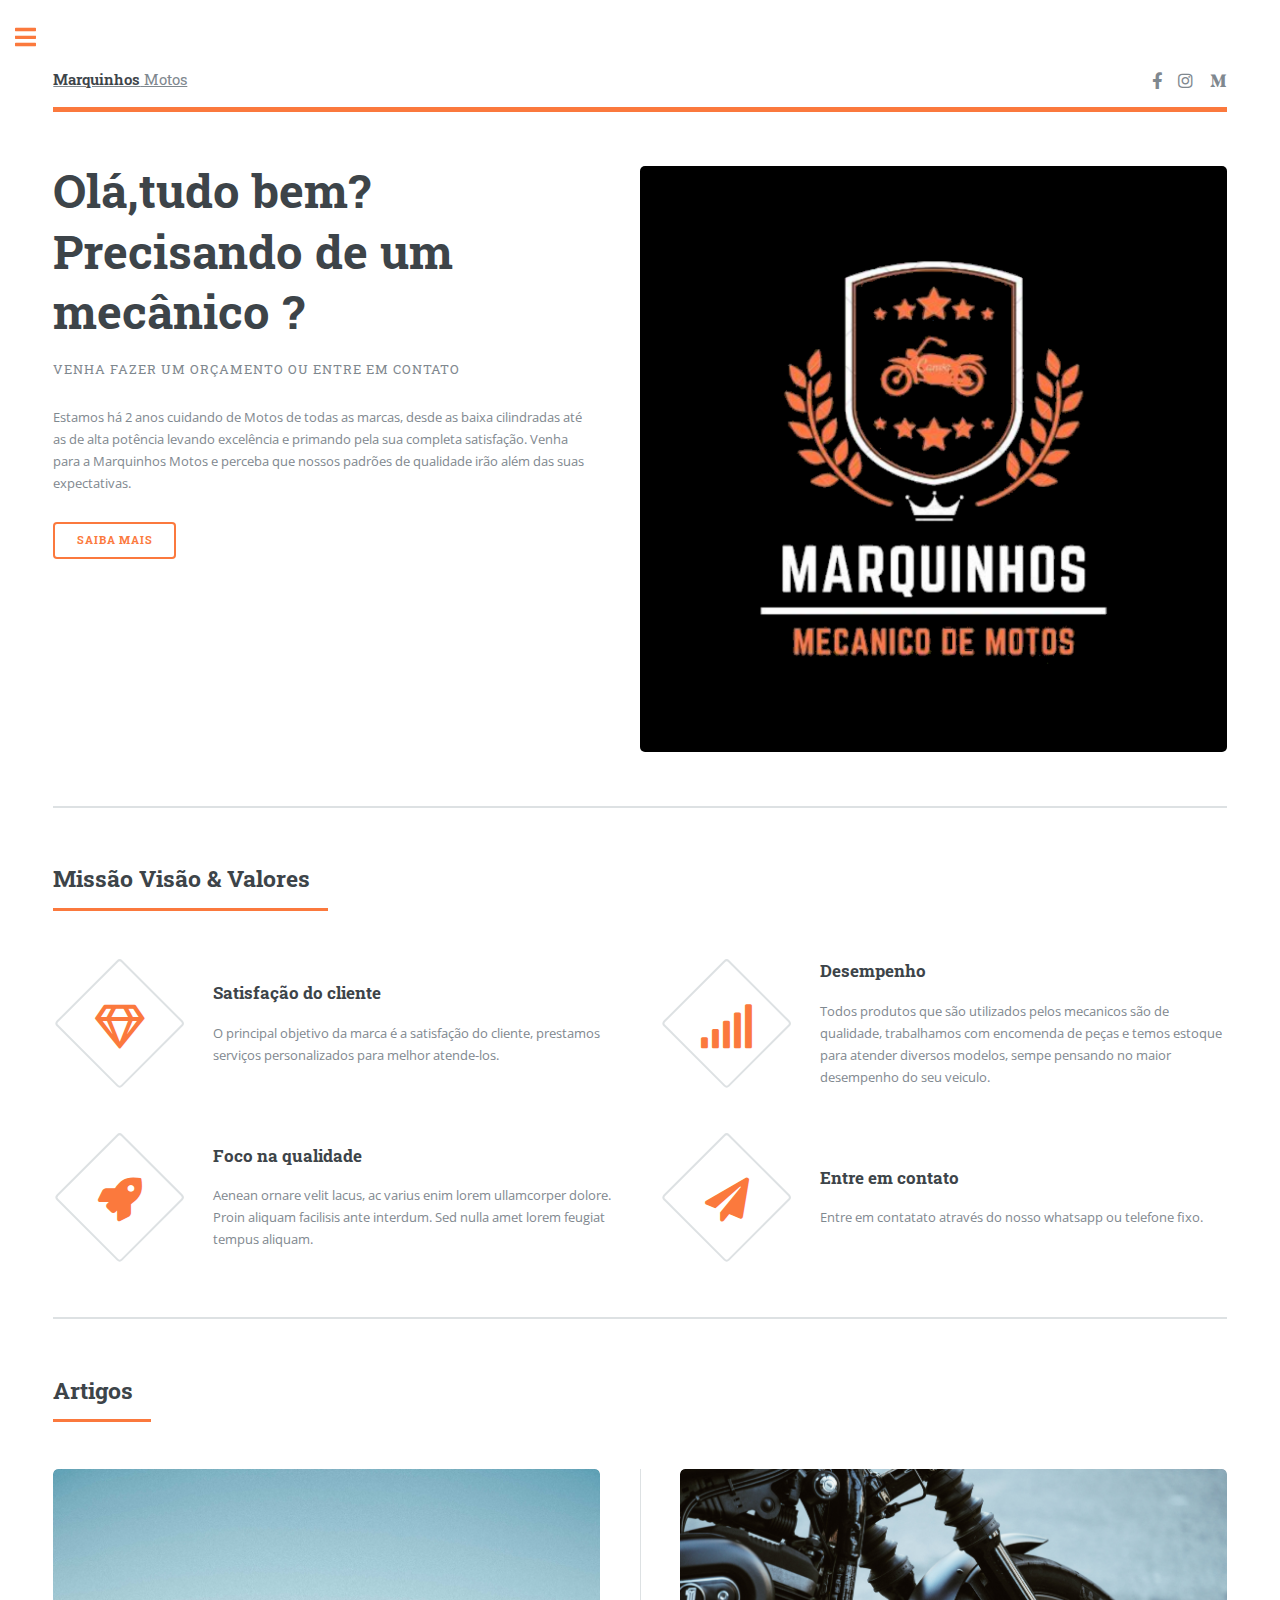
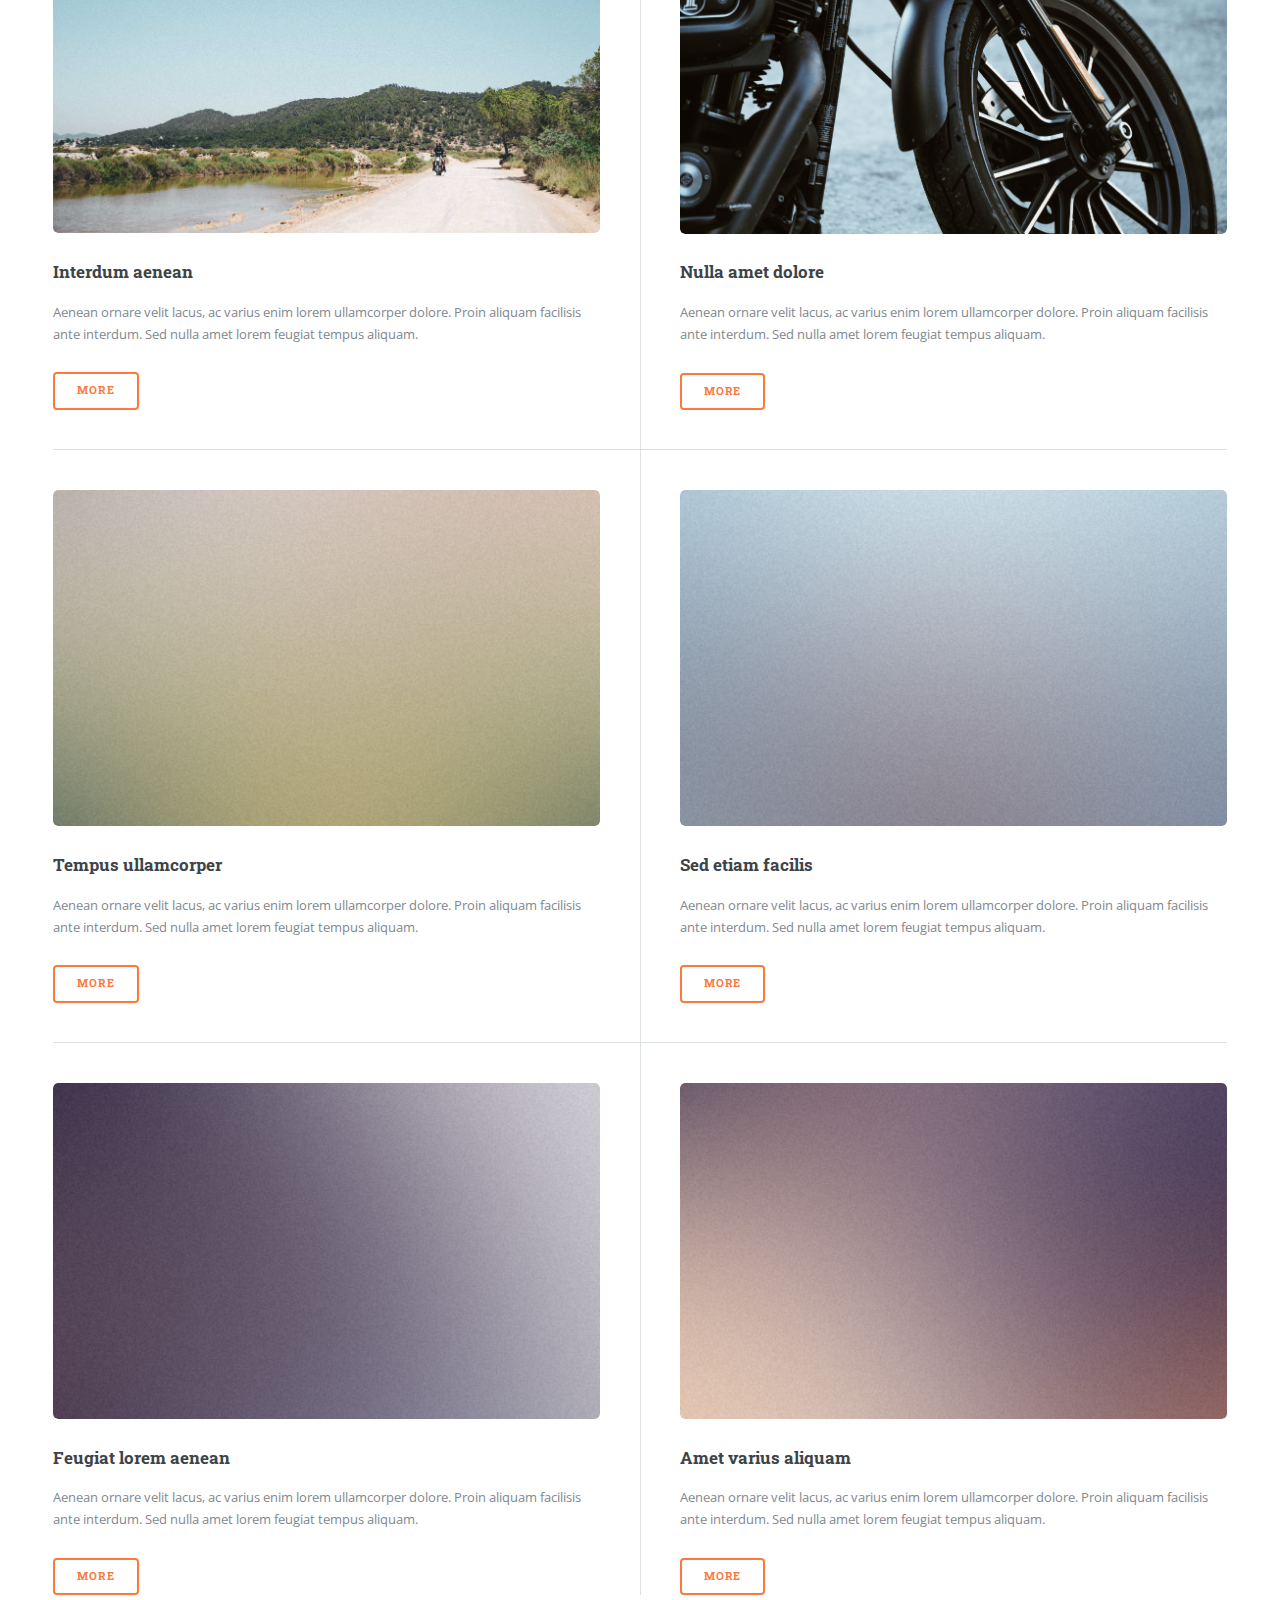
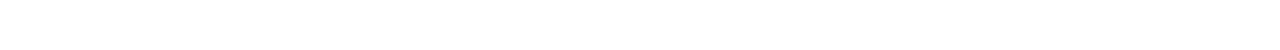
<file: index.html>
<!DOCTYPE HTML>

<html>
	<head>
		<title>Marquinhos Motos</title>
		<meta charset="utf-8" />
		<meta name="viewport" content="width=device-width, initial-scale=1, user-scalable=no" />
		<link rel="stylesheet" href="assets/css/main.css"/>
	</head>
	<body class="is-preload">

		<!-- Wrapper -->
			<div id="wrapper">

				<!-- Main -->
					<div id="main">
						<div class="inner">

							<!-- Header -->
								<header id="header">
									<a href="index.html" class="logo"><strong>Marquinhos</strong> Motos</a>
									<ul class="icons">
										
										<li><a href="#" class="icon brands fa-facebook-f"><span class="label">Facebook</span></a></li>
										<li><a href="#" class="icon brands fa-instagram"><span class="label">Instagram</span></a></li>
										<li><a href="#" class="icon brands fa-medium-m"><span class="label">Medium</span></a></li>
									</ul>
								</header>

							<!-- Banner -->
								<section id="banner">
									<div class="content">
										<header>
											<h1>Olá,tudo bem?<br>
											Precisando de um mecânico ?</h1>
											<p>Venha fazer um orçamento ou entre em contato</p>
										</header>
										<p>Estamos há 2 anos cuidando de Motos de todas as marcas, desde as baixa cilindradas até as de alta potência levando excelência e primando pela sua completa satisfação. Venha para a Marquinhos Motos e perceba que nossos padrões de qualidade irão além das suas expectativas.</p>
										<ul class="actions">
											<li><a href="#" class="button big">Saiba mais</a></li>
										</ul>
									</div>
									<span class="image object">
										<img src="images/Logo Marquinhos motos.png" alt="" />
									</span>
								</section>

							<!-- Section -->
								<section>
									<header class="major">
										<h2>Missão Visão & Valores</h2>
									</header>
									<div class="features">
										<article>
											<span class="icon fa-gem"></span>
											<div class="content">
												<h3>Satisfação do cliente</h3>
												<p>O principal objetivo da marca é a satisfação do cliente, prestamos serviços personalizados para melhor atende-los.</p>
											</div>
										</article>
										<article>
											<span class="icon solid fa-signal"></span>
											<div class="content">
												<h3>Desempenho</h3>
												<p>Todos produtos que são utilizados pelos mecanicos são de qualidade, trabalhamos com encomenda de peças e temos estoque para atender diversos modelos, sempe pensando no maior desempenho do seu veiculo.  </p>
											</div>
										</article>
										<article>
											<span class="icon solid fa-rocket"></span>
											<div class="content">
												<h3>Foco na qualidade</h3>
												<p>Aenean ornare velit lacus, ac varius enim lorem ullamcorper dolore. Proin aliquam facilisis ante interdum. Sed nulla amet lorem feugiat tempus aliquam.</p>
											</div>
										</article>
										<article>
											<span class="icon solid fa-paper-plane"></span>
											<div class="content">
												<h3>Entre em contato</h3>
												<p>Entre em contatato através do nosso whatsapp ou telefone fixo.</p>
											</div>
										</article>
									</div>
								</section>

							<!-- Section -->
								<section>
									<header class="major">
										<h2>Artigos</h2>
									</header>
									<div class="posts">
										<article>
											<a href="#" class="image"><img src="images/motorcycle-by-hills.jpg" alt="" /></a>
											<h3>Interdum aenean</h3>
											<p>Aenean ornare velit lacus, ac varius enim lorem ullamcorper dolore. Proin aliquam facilisis ante interdum. Sed nulla amet lorem feugiat tempus aliquam.</p>
											<ul class="actions">
												<li><a href="#" class="button">More</a></li>
											</ul>
										</article>
										<article>
											<a href="#" class="image"><img src="images/motorcycle-front-wheel.jpg" alt="" /></a>
											<h3>Nulla amet dolore</h3>
											<p>Aenean ornare velit lacus, ac varius enim lorem ullamcorper dolore. Proin aliquam facilisis ante interdum. Sed nulla amet lorem feugiat tempus aliquam.</p>
											<ul class="actions">
												<li><a href="#" class="button">More</a></li>
											</ul>
										</article>
										<article>
											<a href="#" class="image"><img src="images/pic03.jpg" alt="" /></a>
											<h3>Tempus ullamcorper</h3>
											<p>Aenean ornare velit lacus, ac varius enim lorem ullamcorper dolore. Proin aliquam facilisis ante interdum. Sed nulla amet lorem feugiat tempus aliquam.</p>
											<ul class="actions">
												<li><a href="#" class="button">More</a></li>
											</ul>
										</article>
										<article>
											<a href="#" class="image"><img src="images/pic04.jpg" alt="" /></a>
											<h3>Sed etiam facilis</h3>
											<p>Aenean ornare velit lacus, ac varius enim lorem ullamcorper dolore. Proin aliquam facilisis ante interdum. Sed nulla amet lorem feugiat tempus aliquam.</p>
											<ul class="actions">
												<li><a href="#" class="button">More</a></li>
											</ul>
										</article>
										<article>
											<a href="#" class="image"><img src="images/pic05.jpg" alt="" /></a>
											<h3>Feugiat lorem aenean</h3>
											<p>Aenean ornare velit lacus, ac varius enim lorem ullamcorper dolore. Proin aliquam facilisis ante interdum. Sed nulla amet lorem feugiat tempus aliquam.</p>
											<ul class="actions">
												<li><a href="#" class="button">More</a></li>
											</ul>
										</article>
										<article>
											<a href="#" class="image"><img src="images/pic06.jpg" alt="" /></a>
											<h3>Amet varius aliquam</h3>
											<p>Aenean ornare velit lacus, ac varius enim lorem ullamcorper dolore. Proin aliquam facilisis ante interdum. Sed nulla amet lorem feugiat tempus aliquam.</p>
											<ul class="actions">
												<li><a href="#" class="button">More</a></li>
											</ul>
										</article>
									</div>
								</section>

						</div>
					</div>

				<!-- Sidebar -->
					<div id="sidebar">
						<div class="inner">
							<!-- Search -->
							


							<!-- Menu -->
								<nav id="menu">
									<header class="major">
										<h2>Menu</h2>
									</header>
									<ul>
										<li><a href="index.html">Página Inicial</a></li>
										<li><a href="generic.html">information</a></li>
										<li><a href="">Elementos</a></li>
										<li>
											<span class="opener">Submenu</span>
											<ul>
												<li><a href="#">Orçamento</a></li>
												<li><a href="#">information</a></li>
												<li><a href="#">Entre em contato</a></li>
												<li><a href="#">motos</a></li>
											</ul>
										</li>
										<li><a href="#">Localização</a></li>
										<li><a href="#">Motos</a></li>
										<li>
											<span class="opener">Submenu</span>
											<ul>
												<li><a href="#">Orçamento</a></li>
												<li><a href="#">information</a></li>
												<li><a href="#">Entre em contato</a></li>
												<li><a href="#">motos</a></li>
											</ul>
										</li>	
									</ul>
								</nav>

							<!-- Section -->
								<section>
									<header class="major">
										<h2>fotos com texto</h2>
									</header>
									<div class="mini-posts">
										<article>
											<a href="#" class="image"><img src="images/moto1.jpg" alt="" /></a>
											<p>Lorem ipsum dolor sit amet consectetur adipisicing elit. Beatae eligendi optio in aspernatur harum nemo, exercitationem, obcaecati ut doloribus quod asperiores, aliquid dolores repudiandae soluta voluptatem veniam delectus id temporibus.</p>
										</article>
										<article>
											<a href="#" class="image"><img src="images/moto2.jpg" alt="" /></a>
											<p>Lorem ipsum dolor, sit amet consectetur adipisicing elit. Consectetur explicabo quaerat sequi ad doloremque deleniti esse, quasi animi aut hic facere maiores alias reiciendis eum nisi excepturi sed iste et.</p>
										</article>
										<article>
											<a href="#" class="image"><img src="images/moto3.jpg" alt="" /></a>
											<p>Lorem ipsum dolor sit amet consectetur adipisicing elit. Odit architecto voluptas possimus officia repudiandae dolorum at eos, aspernatur dolorem assumenda adipisci perspiciatis, ex esse neque quas eum, minima tenetur dignissimos.</p>
										</article>
									</div>
									<ul class="actions">
										<li><a href="#" class="button primary fit">Entre em contato</a></li>
									</ul>
								</section>

							<!-- Section -->
								<section>
									<header class="major">
										<h2>Entre em contato</h2>
									</header>
									<p>Estamos há 2 anos cuidando de Motos de todas as marcas, desde as baixa cilindradas até as de alta potência levando excelência e primando pela sua completa satisfação. Venha para a Marquinhos Motos e perceba que nossos padrões de qualidade irão além das suas expectativa.</p>
									<ul class="contact">
										<li class="icon solid fa-envelope"><a href="#">marquinhosmotos@gmail.com</a></li>
										<li class="icon solid fa-phone">(11) 4267-8408 <p> (11) 91441-1266</li>
										<li class="icon solid fa-home">Av. da Saudade - 1515<br />
										Jardim Progresso - Franco da Rocha</li>
									</ul>
								</section>

							<!-- Footer -->
								<footer id="footer">
									
								</footer>

						</div>
					</div>

			</div>

		<!-- Scripts -->
			<script src="assets/js/jquery.min.js"></script>
			<script src="assets/js/browser.min.js"></script>
			<script src="assets/js/breakpoints.min.js"></script>
			<script src="assets/js/util.js"></script>
			<script src="assets/js/main.js"></script>

	</body>
</html>
</file>
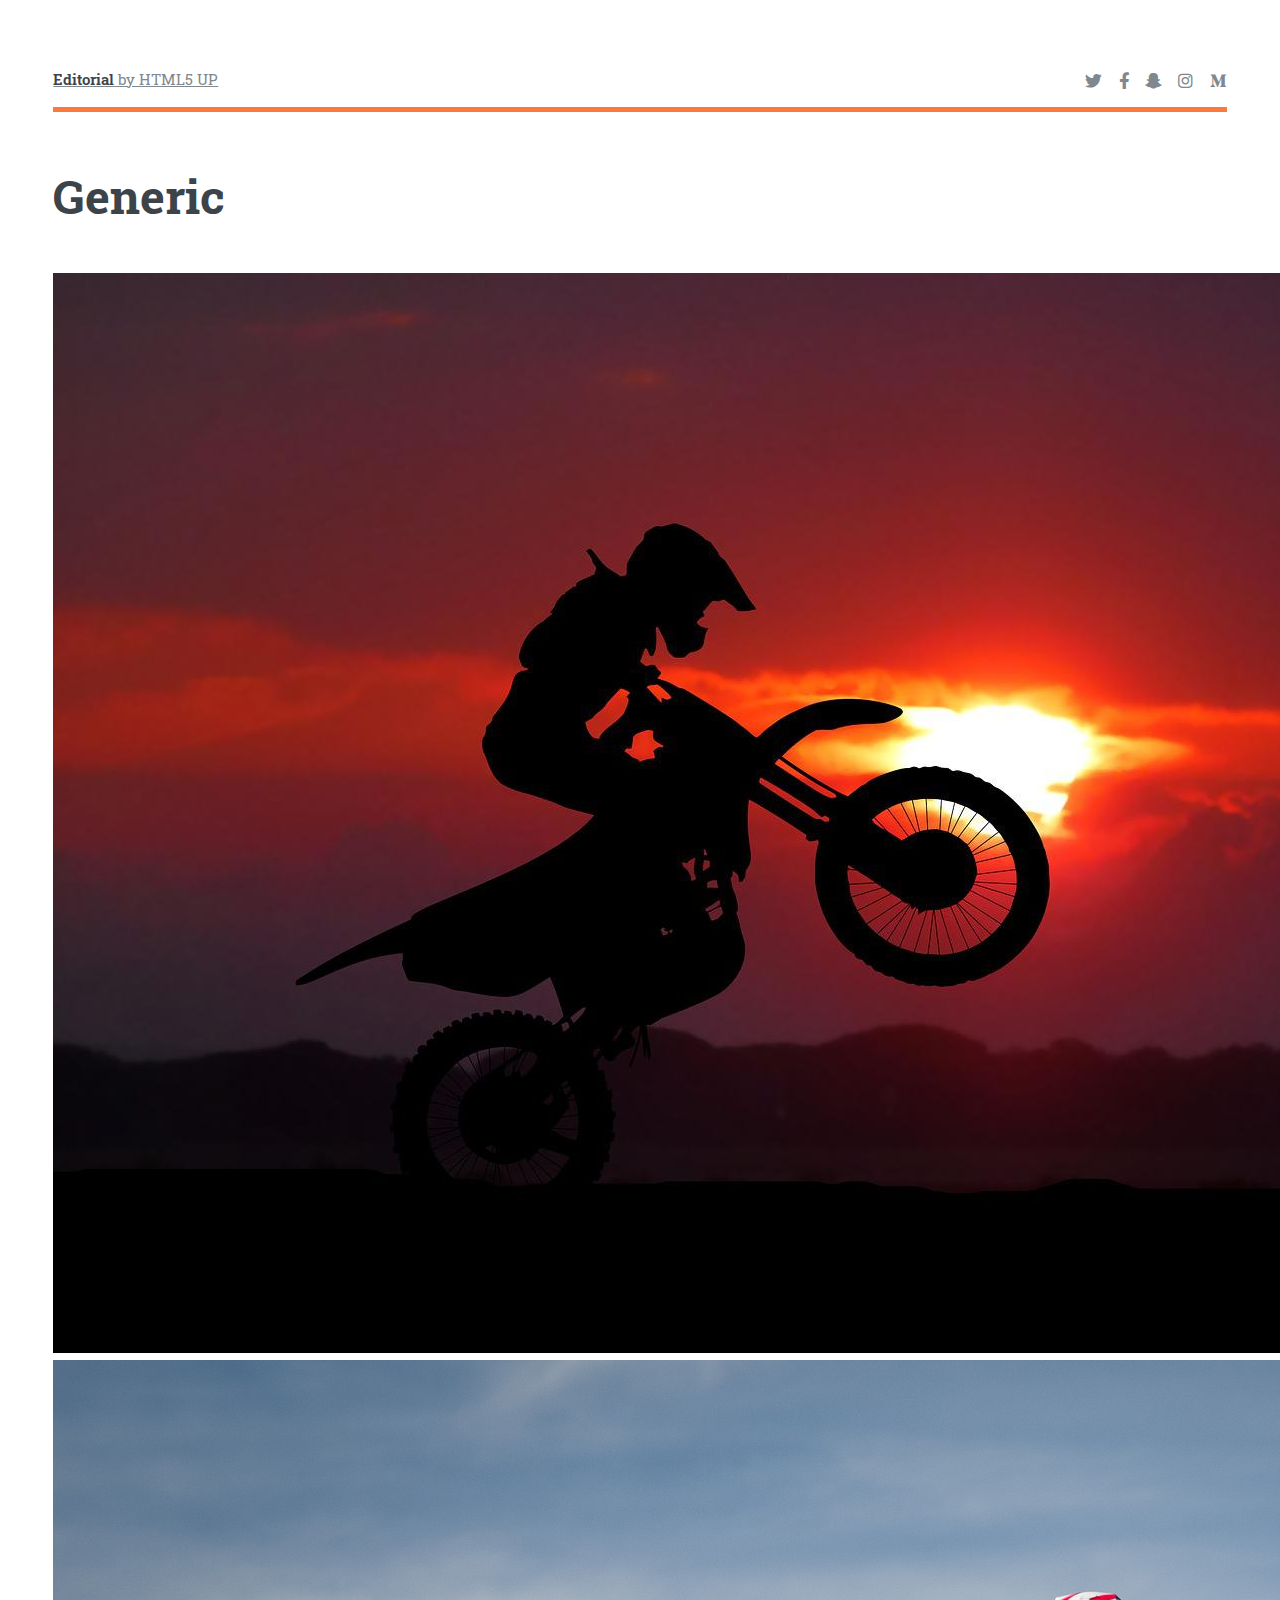
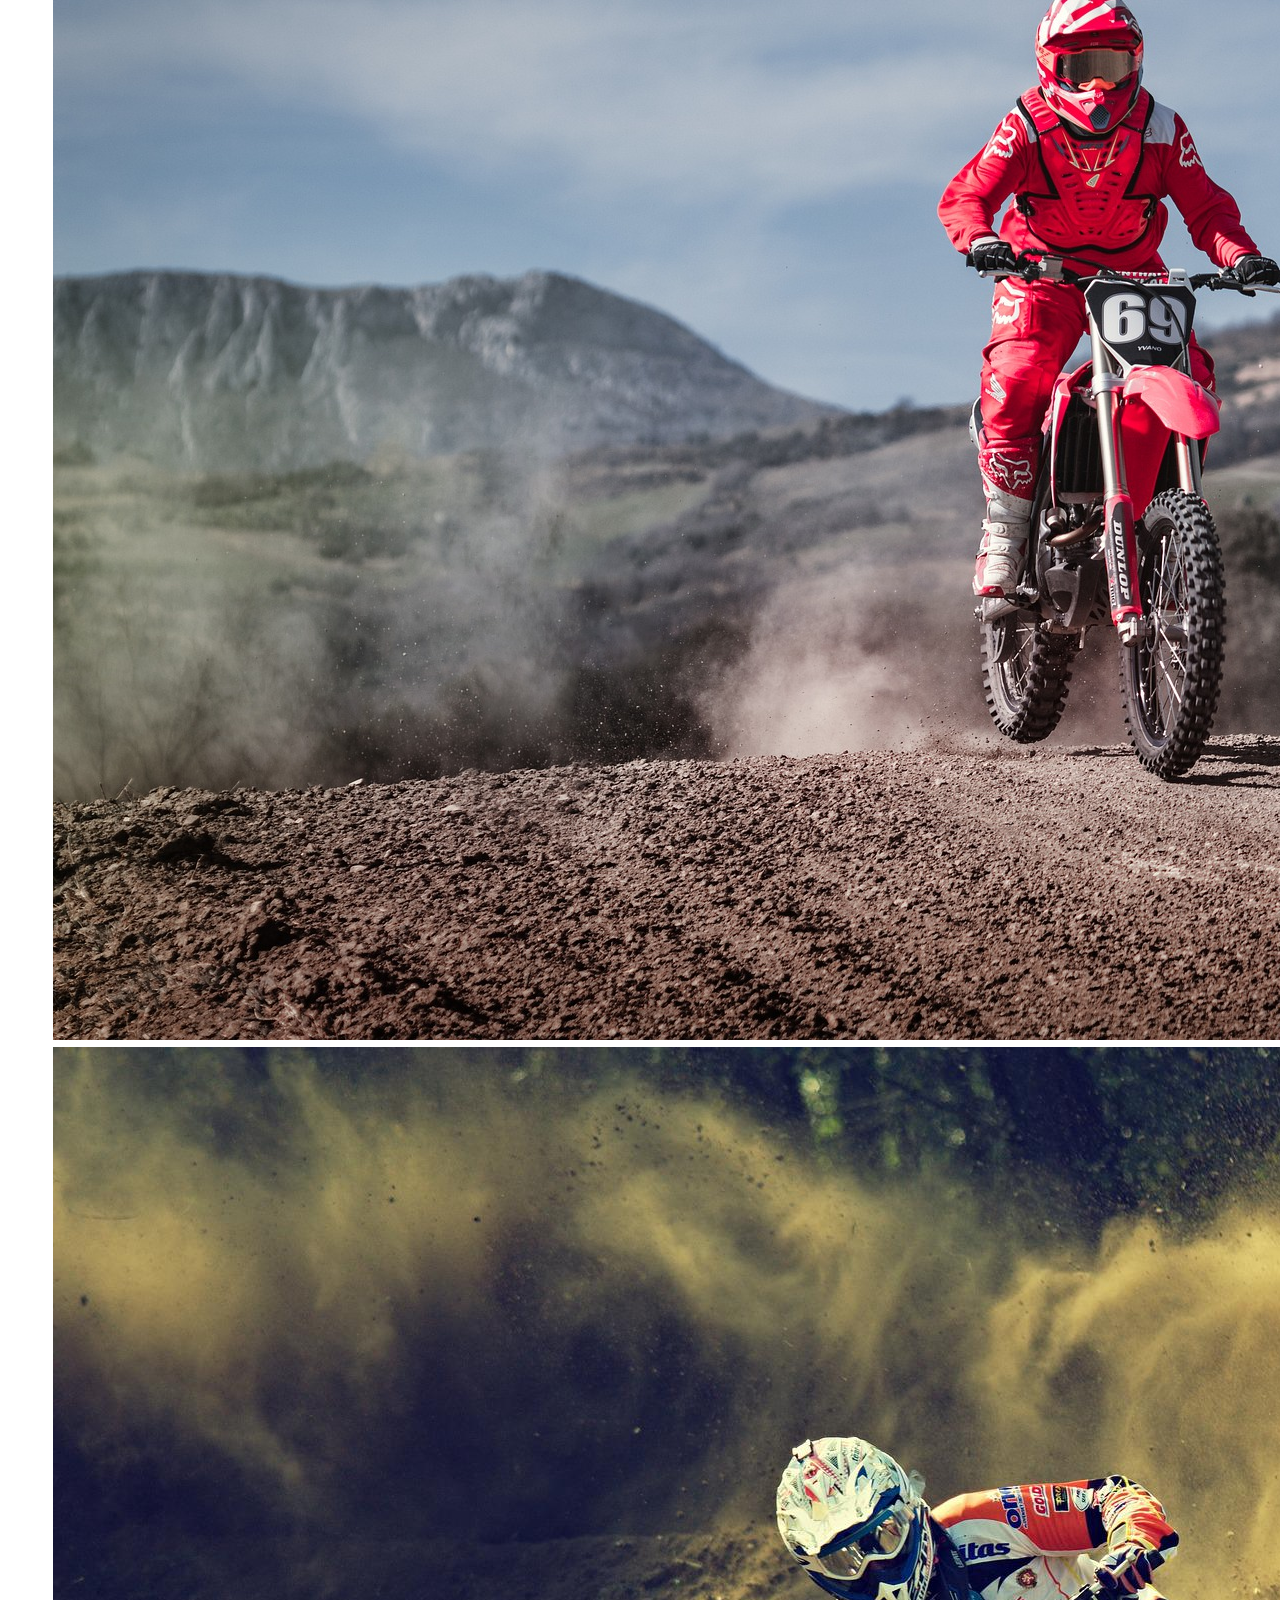
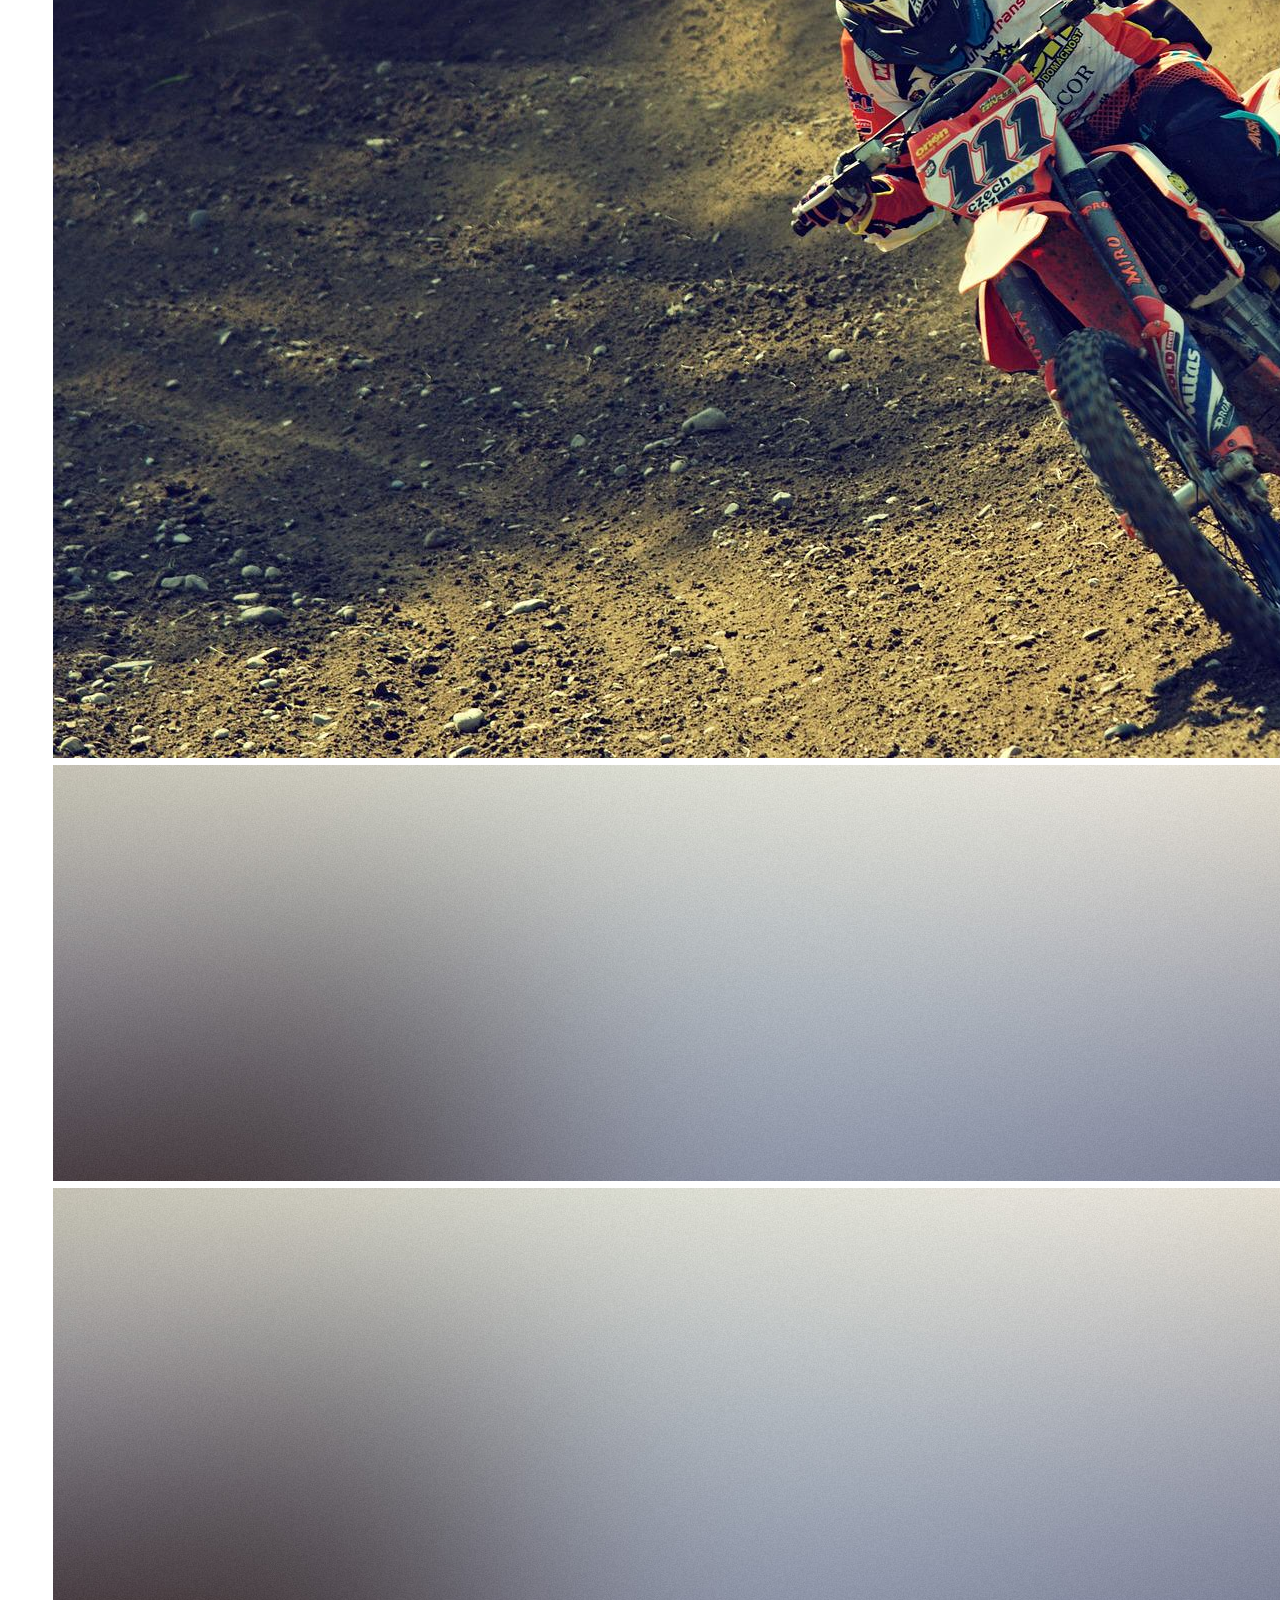
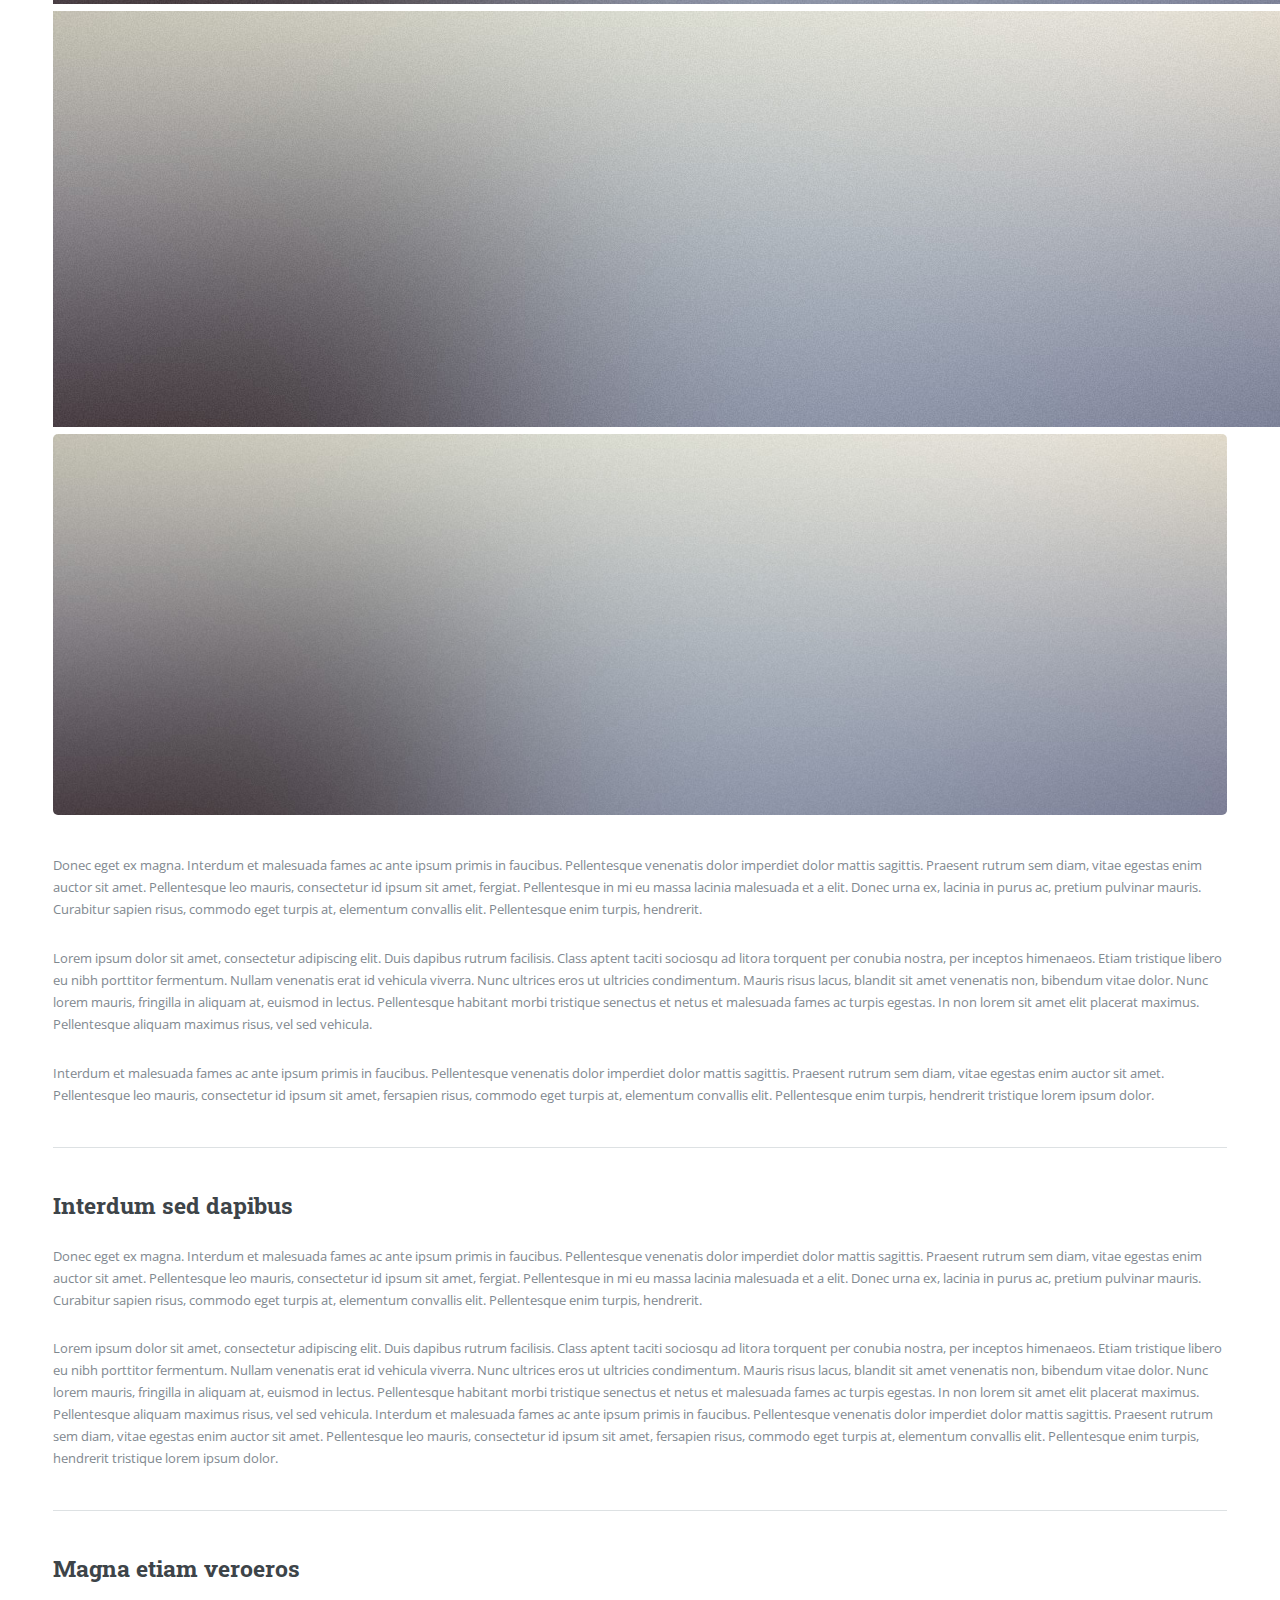
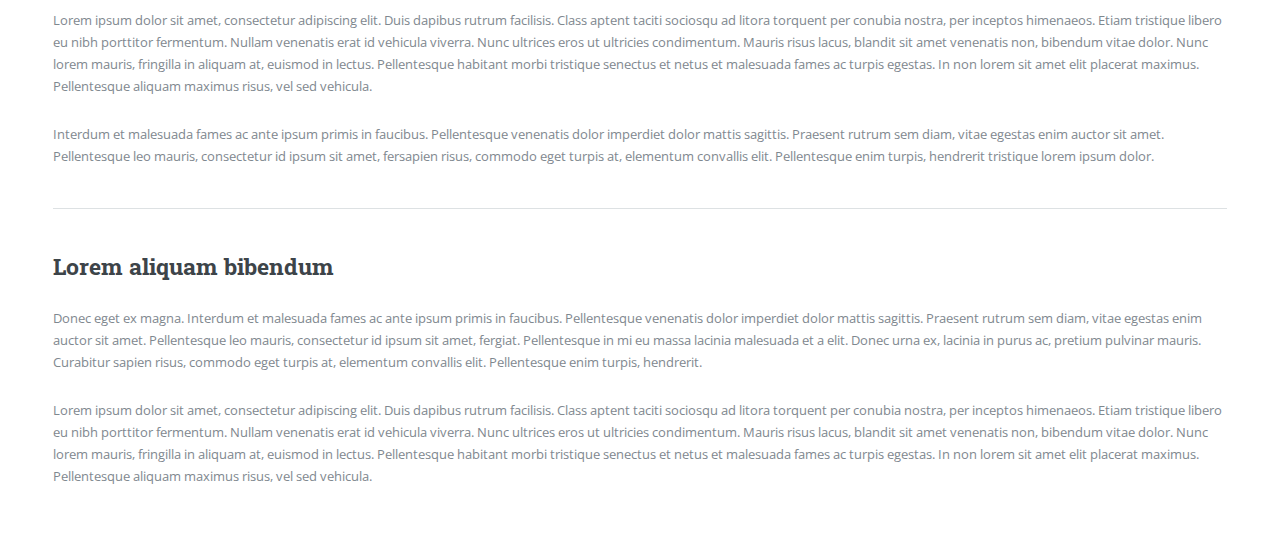
<file: carrosel.html>
<!DOCTYPE HTML>

<html>
	<head>
		<title>Generic - Editorial by HTML5 UP</title>
		<meta charset="utf-8" />
		<meta name="viewport" content="width=device-width, initial-scale=1, user-scalable=no" />
		<link rel="stylesheet" href="assets/css/main.css" />
	</head>
	<body class="is-preload">

		<!-- Wrapper -->
			<div id="wrapper">

				<!-- Main -->
					<div id="main">
						<div class="inner">

							<!-- Header -->
								<header id="header">
									<a href="index.html" class="logo"><strong>Editorial</strong> by HTML5 UP</a>
									<ul class="icons">
										<li><a href="#" class="icon brands fa-twitter"><span class="label">Twitter</span></a></li>
										<li><a href="#" class="icon brands fa-facebook-f"><span class="label">Facebook</span></a></li>
										<li><a href="#" class="icon brands fa-snapchat-ghost"><span class="label">Snapchat</span></a></li>
										<li><a href="#" class="icon brands fa-instagram"><span class="label">Instagram</span></a></li>
										<li><a href="#" class="icon brands fa-medium-m"><span class="label">Medium</span></a></li>
									</ul>
								</header>

							<!-- Content -->
								<section>
									<header class="main">
										<h1>Generic</h1>
									</header>

									<div class="carrosel">
										<div class="container" id="img">
											<script src="assets/js/main.js"></script>

											<img src="images/moto1.jpg" alt="">
											<img src="images/moto2.jpg" alt="">
											<img src="images/moto3.jpg" alt="">
											<img src="images/pic11.jpg" alt="">
											<img src="images/pic11.jpg" alt="">
											<img src="images/pic11.jpg" alt="">

										</div>
									</div>


									<span class="image main"><img src="images/pic11.jpg" alt="" /></span>

									<p>Donec eget ex magna. Interdum et malesuada fames ac ante ipsum primis in faucibus. Pellentesque venenatis dolor imperdiet dolor mattis sagittis. Praesent rutrum sem diam, vitae egestas enim auctor sit amet. Pellentesque leo mauris, consectetur id ipsum sit amet, fergiat. Pellentesque in mi eu massa lacinia malesuada et a elit. Donec urna ex, lacinia in purus ac, pretium pulvinar mauris. Curabitur sapien risus, commodo eget turpis at, elementum convallis elit. Pellentesque enim turpis, hendrerit.</p>
									<p>Lorem ipsum dolor sit amet, consectetur adipiscing elit. Duis dapibus rutrum facilisis. Class aptent taciti sociosqu ad litora torquent per conubia nostra, per inceptos himenaeos. Etiam tristique libero eu nibh porttitor fermentum. Nullam venenatis erat id vehicula viverra. Nunc ultrices eros ut ultricies condimentum. Mauris risus lacus, blandit sit amet venenatis non, bibendum vitae dolor. Nunc lorem mauris, fringilla in aliquam at, euismod in lectus. Pellentesque habitant morbi tristique senectus et netus et malesuada fames ac turpis egestas. In non lorem sit amet elit placerat maximus. Pellentesque aliquam maximus risus, vel sed vehicula.</p>
									<p>Interdum et malesuada fames ac ante ipsum primis in faucibus. Pellentesque venenatis dolor imperdiet dolor mattis sagittis. Praesent rutrum sem diam, vitae egestas enim auctor sit amet. Pellentesque leo mauris, consectetur id ipsum sit amet, fersapien risus, commodo eget turpis at, elementum convallis elit. Pellentesque enim turpis, hendrerit tristique lorem ipsum dolor.</p>

									<hr class="major" />

									<h2>Interdum sed dapibus</h2>
									<p>Donec eget ex magna. Interdum et malesuada fames ac ante ipsum primis in faucibus. Pellentesque venenatis dolor imperdiet dolor mattis sagittis. Praesent rutrum sem diam, vitae egestas enim auctor sit amet. Pellentesque leo mauris, consectetur id ipsum sit amet, fergiat. Pellentesque in mi eu massa lacinia malesuada et a elit. Donec urna ex, lacinia in purus ac, pretium pulvinar mauris. Curabitur sapien risus, commodo eget turpis at, elementum convallis elit. Pellentesque enim turpis, hendrerit.</p>
									<p>Lorem ipsum dolor sit amet, consectetur adipiscing elit. Duis dapibus rutrum facilisis. Class aptent taciti sociosqu ad litora torquent per conubia nostra, per inceptos himenaeos. Etiam tristique libero eu nibh porttitor fermentum. Nullam venenatis erat id vehicula viverra. Nunc ultrices eros ut ultricies condimentum. Mauris risus lacus, blandit sit amet venenatis non, bibendum vitae dolor. Nunc lorem mauris, fringilla in aliquam at, euismod in lectus. Pellentesque habitant morbi tristique senectus et netus et malesuada fames ac turpis egestas. In non lorem sit amet elit placerat maximus. Pellentesque aliquam maximus risus, vel sed vehicula. Interdum et malesuada fames ac ante ipsum primis in faucibus. Pellentesque venenatis dolor imperdiet dolor mattis sagittis. Praesent rutrum sem diam, vitae egestas enim auctor sit amet. Pellentesque leo mauris, consectetur id ipsum sit amet, fersapien risus, commodo eget turpis at, elementum convallis elit. Pellentesque enim turpis, hendrerit tristique lorem ipsum dolor.</p>

									<hr class="major" />

									<h2>Magna etiam veroeros</h2>
									<p>Lorem ipsum dolor sit amet, consectetur adipiscing elit. Duis dapibus rutrum facilisis. Class aptent taciti sociosqu ad litora torquent per conubia nostra, per inceptos himenaeos. Etiam tristique libero eu nibh porttitor fermentum. Nullam venenatis erat id vehicula viverra. Nunc ultrices eros ut ultricies condimentum. Mauris risus lacus, blandit sit amet venenatis non, bibendum vitae dolor. Nunc lorem mauris, fringilla in aliquam at, euismod in lectus. Pellentesque habitant morbi tristique senectus et netus et malesuada fames ac turpis egestas. In non lorem sit amet elit placerat maximus. Pellentesque aliquam maximus risus, vel sed vehicula.</p>
									<p>Interdum et malesuada fames ac ante ipsum primis in faucibus. Pellentesque venenatis dolor imperdiet dolor mattis sagittis. Praesent rutrum sem diam, vitae egestas enim auctor sit amet. Pellentesque leo mauris, consectetur id ipsum sit amet, fersapien risus, commodo eget turpis at, elementum convallis elit. Pellentesque enim turpis, hendrerit tristique lorem ipsum dolor.</p>

									<hr class="major" />

									<h2>Lorem aliquam bibendum</h2>
									<p>Donec eget ex magna. Interdum et malesuada fames ac ante ipsum primis in faucibus. Pellentesque venenatis dolor imperdiet dolor mattis sagittis. Praesent rutrum sem diam, vitae egestas enim auctor sit amet. Pellentesque leo mauris, consectetur id ipsum sit amet, fergiat. Pellentesque in mi eu massa lacinia malesuada et a elit. Donec urna ex, lacinia in purus ac, pretium pulvinar mauris. Curabitur sapien risus, commodo eget turpis at, elementum convallis elit. Pellentesque enim turpis, hendrerit.</p>
									<p>Lorem ipsum dolor sit amet, consectetur adipiscing elit. Duis dapibus rutrum facilisis. Class aptent taciti sociosqu ad litora torquent per conubia nostra, per inceptos himenaeos. Etiam tristique libero eu nibh porttitor fermentum. Nullam venenatis erat id vehicula viverra. Nunc ultrices eros ut ultricies condimentum. Mauris risus lacus, blandit sit amet venenatis non, bibendum vitae dolor. Nunc lorem mauris, fringilla in aliquam at, euismod in lectus. Pellentesque habitant morbi tristique senectus et netus et malesuada fames ac turpis egestas. In non lorem sit amet elit placerat maximus. Pellentesque aliquam maximus risus, vel sed vehicula.</p>

								</section>

						</div>
					</div>

				<!-- Sidebar -->
					<div id="sidebar">
						<div class="inner">

							<!-- Search -->
								<section id="search" class="alt">
									<form method="post" action="#">
										<input type="text" name="query" id="query" placeholder="Search" />
									</form>
								</section>

							<!-- Menu -->
								<nav id="menu">
									<header class="major">
										<h2>Menu</h2>
									</header>
									<ul>
										<li><a href="index.html">Homepage</a></li>
										<li><a href="generic.html">Generic</a></li>
										<li><a href="elements.html">Elements</a></li>
										<li>
											<span class="opener">Submenu</span>
											<ul>
												<li><a href="#">Lorem Dolor</a></li>
												<li><a href="#">Ipsum Adipiscing</a></li>
												<li><a href="#">Tempus Magna</a></li>
												<li><a href="#">Feugiat Veroeros</a></li>
											</ul>
										</li>
										<li><a href="#">Etiam Dolore</a></li>
										<li><a href="#">Adipiscing</a></li>
										<li>
											<span class="opener">Another Submenu</span>
											<ul>
												<li><a href="#">Lorem Dolor</a></li>
												<li><a href="#">Ipsum Adipiscing</a></li>
												<li><a href="#">Tempus Magna</a></li>
												<li><a href="#">Feugiat Veroeros</a></li>
											</ul>
										</li>
										
									</ul>
								</nav>

							<!-- Section -->
								<section>
									<header class="major">
										<h2>Ante interdum</h2>
									</header>
									<div class="mini-posts">
										<article>
											<a href="#" class="image"><img src="images/pic07.jpg" alt="" /></a>
											<p>Aenean ornare velit lacus, ac varius enim lorem ullamcorper dolore aliquam.</p>
										</article>
										<article>
											<a href="#" class="image"><img src="images/pic08.jpg" alt="" /></a>
											<p>Aenean ornare velit lacus, ac varius enim lorem ullamcorper dolore aliquam.</p>
										</article>
										<article>
											<a href="#" class="image"><img src="images/pic09.jpg" alt="" /></a>
											<p>Aenean ornare velit lacus, ac varius enim lorem ullamcorper dolore aliquam.</p>
										</article>
									</div>
									<ul class="actions">
										<li><a href="#" class="button">More</a></li>
									</ul>
								</section>

							<!-- Section -->
							<section>
								<header class="major">
									<h2>Entre em contato</h2>
								</header>
								<p>Estamos há 2 anos cuidando de Motos de todas as marcas, desde as baixa cilindradas até as de alta potência levando excelência e primando pela sua completa satisfação. Venha para a Marquinhos Motos e perceba que nossos padrões de qualidade irão além das suas expectativa.</p>
								<ul class="contact">
									<li class="icon solid fa-envelope"><a href="#">marquinhosmotos@gmail.com</a></li>
									<li class="icon solid fa-phone">(11) 4267-8408 <p> (11) 91441-1266</li>
									<li class="icon solid fa-home">Av. da Saudade - 1515<br />
									Jardim Progresso - Franco da Rocha</li>
								</ul>
							</section>

							<!-- Footer -->
								<footer id="footer">
									<p class="copyright">&copy; Untitled. All rights reserved. Demo Images: <a href="https://unsplash.com">Unsplash</a>. Design: <a href="https://html5up.net">HTML5 UP</a>.</p>
								</footer>

						</div>
					</div>

			</div>

		<!-- Scripts -->
			<script src="assets/js/jquery.min.js"></script>
			<script src="assets/js/browser.min.js"></script>
			<script src="assets/js/breakpoints.min.js"></script>
			<script src="assets/js/util.js"></script>
			<script src="assets/js/main.js"></script>
			
			

	</body>
</html>
</file>
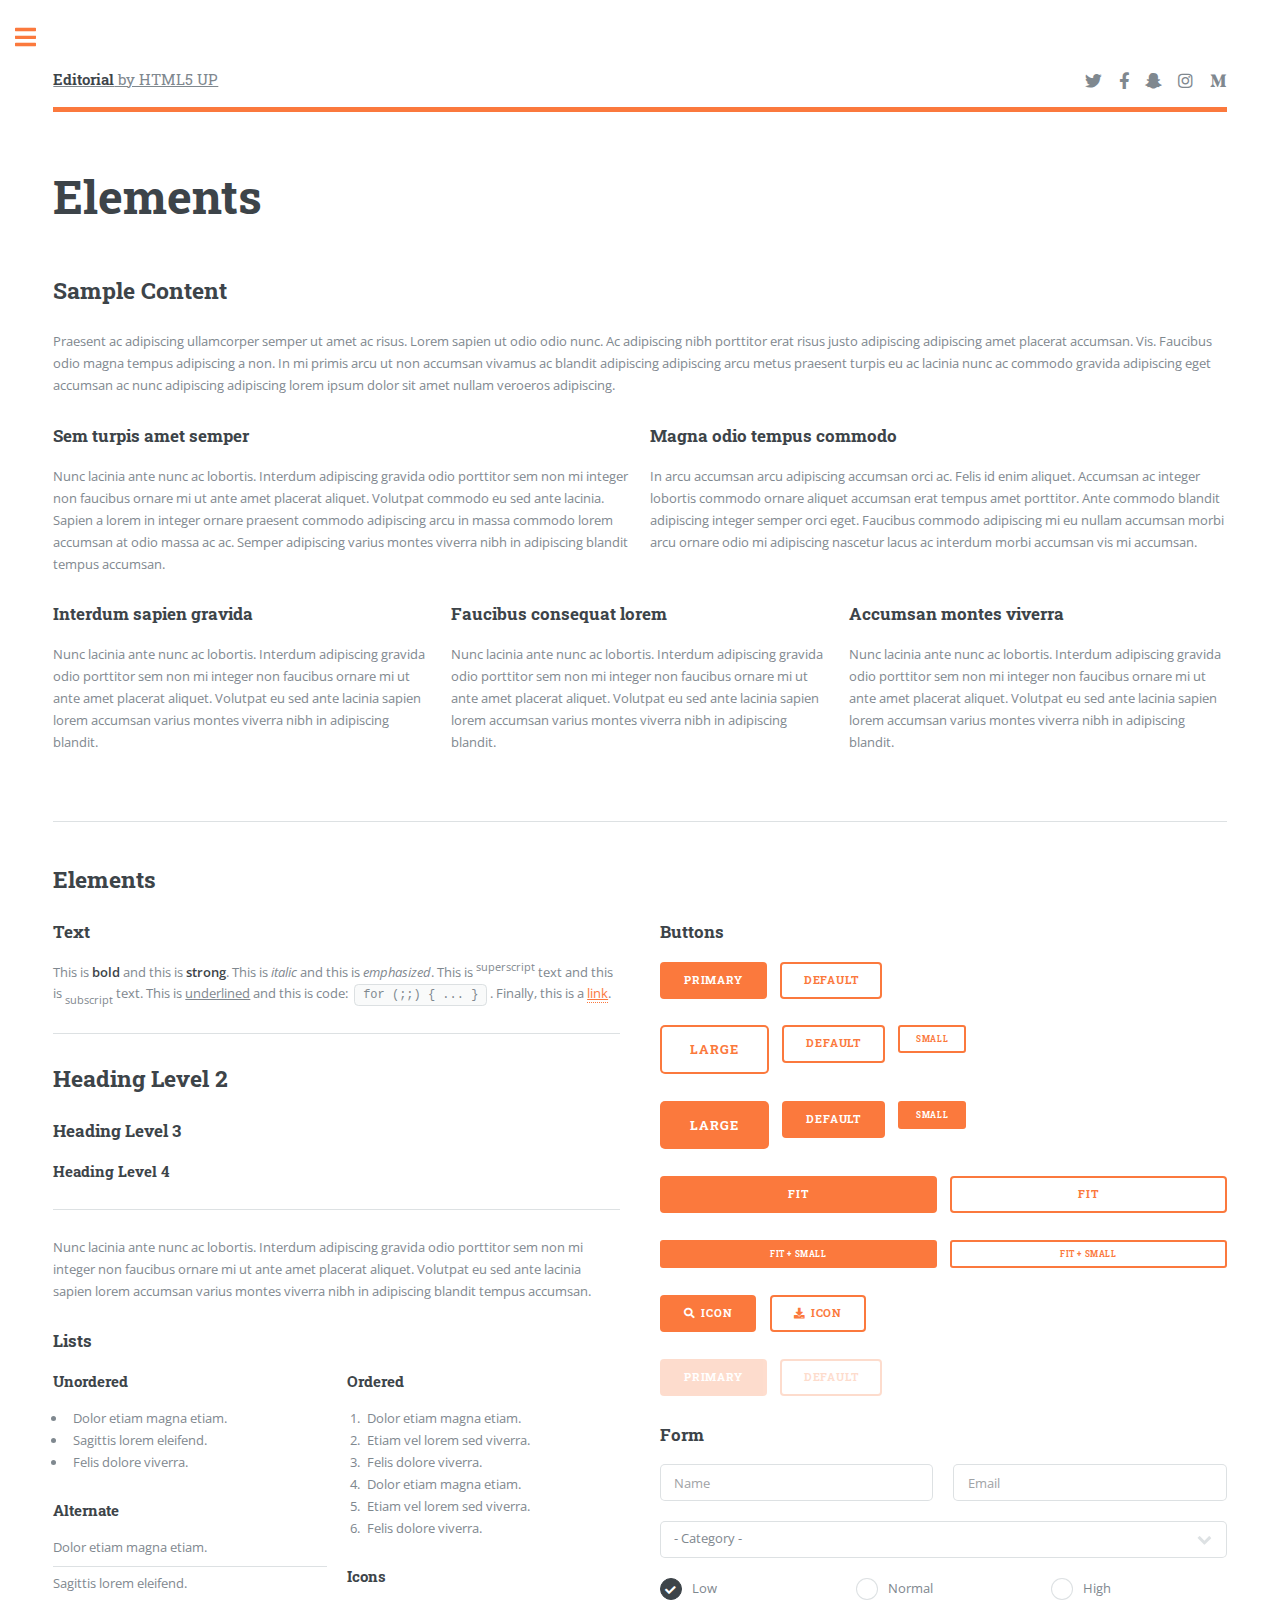
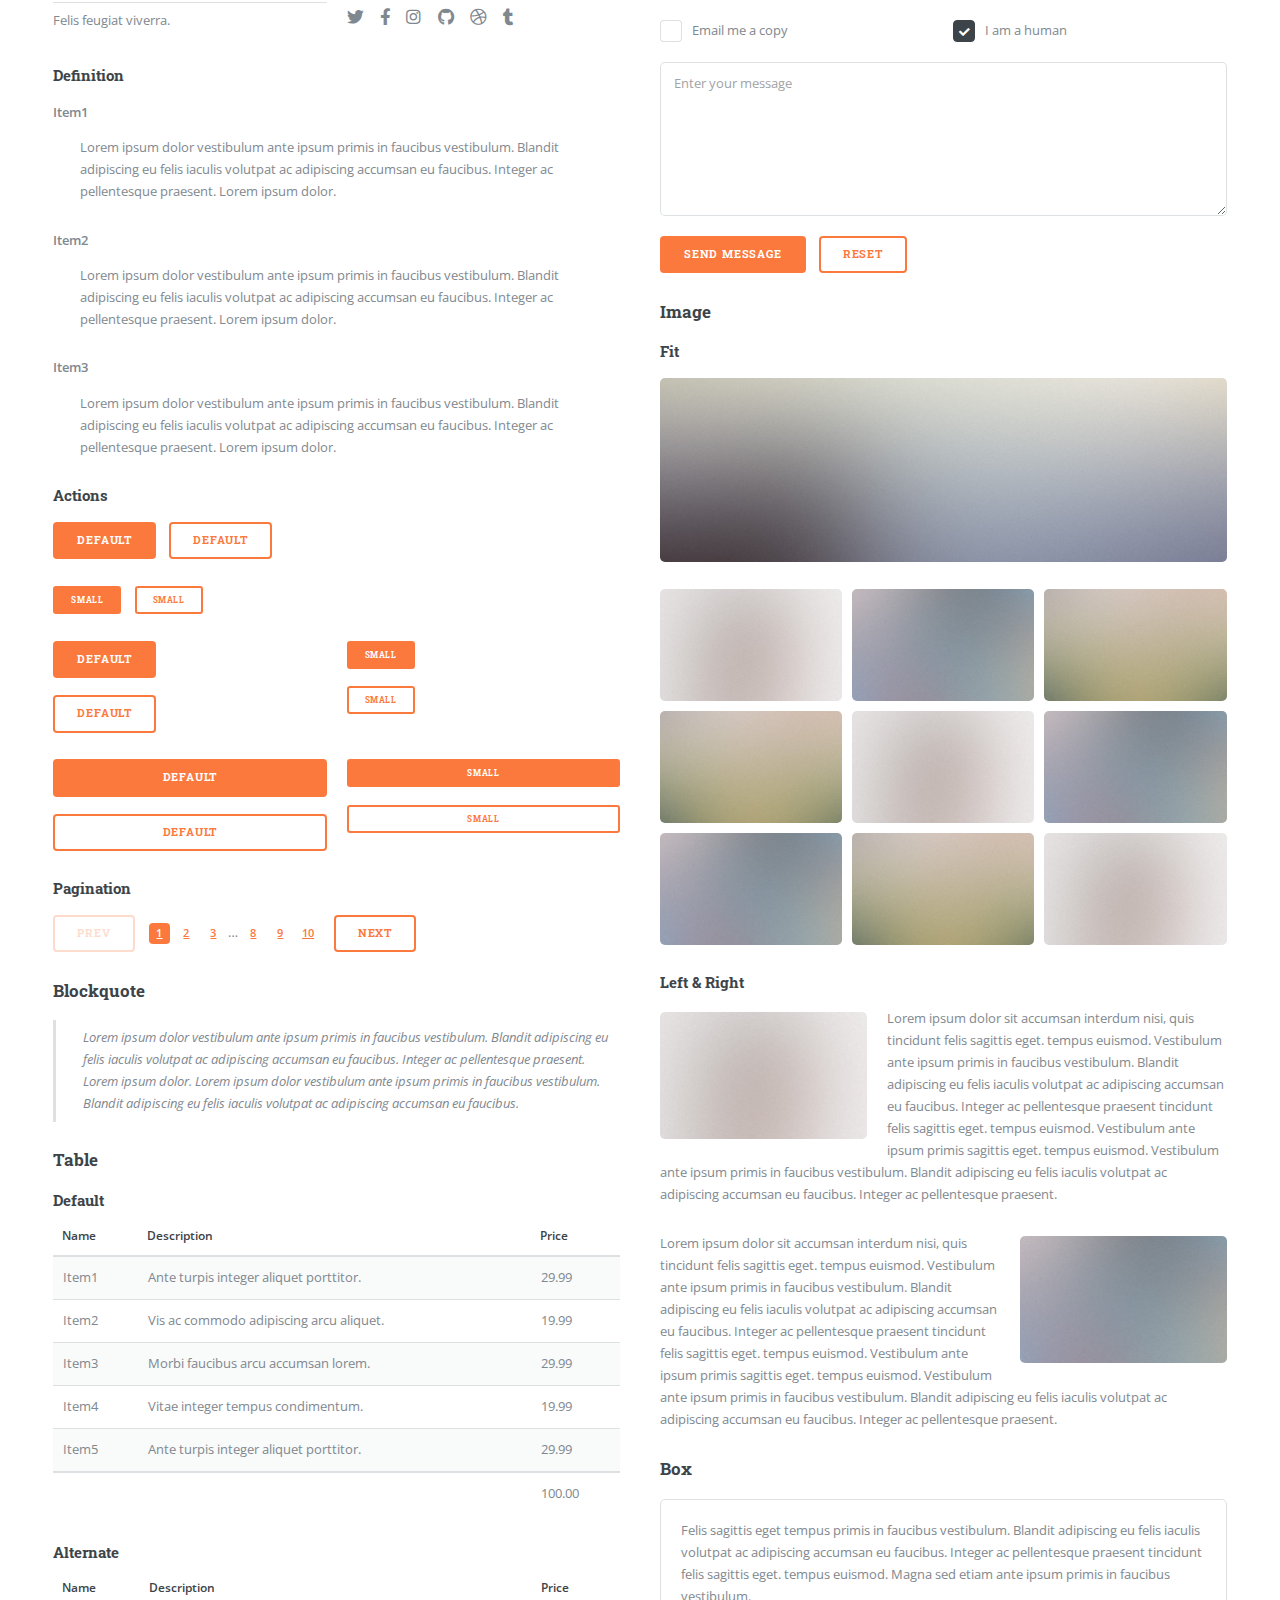
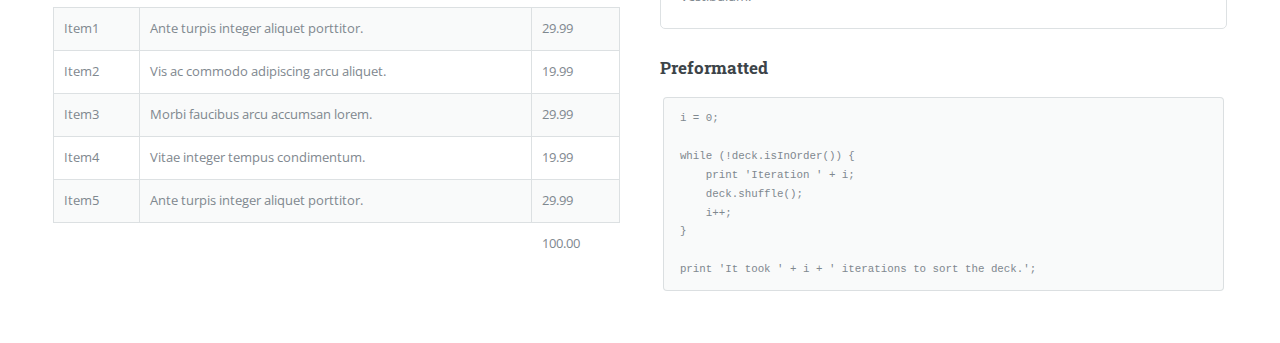
<file: elements.html>
<!DOCTYPE HTML>

	<head>
		<title>Elements - Editorial by HTML5 UP</title>
		<meta charset="utf-8" />
		<meta name="viewport" content="width=device-width, initial-scale=1, user-scalable=no" />
		<link rel="stylesheet" href="assets/css/main.css" />
	</head>
	<body class="is-preload">

		<!-- Wrapper -->
			<div id="wrapper">

				<!-- Main -->
					<div id="main">
						<div class="inner">

							<!-- Header -->
								<header id="header">
									<a href="index.html" class="logo"><strong>Editorial</strong> by HTML5 UP</a>
									<ul class="icons">
										<li><a href="#" class="icon brands fa-twitter"><span class="label">Twitter</span></a></li>
										<li><a href="#" class="icon brands fa-facebook-f"><span class="label">Facebook</span></a></li>
										<li><a href="#" class="icon brands fa-snapchat-ghost"><span class="label">Snapchat</span></a></li>
										<li><a href="#" class="icon brands fa-instagram"><span class="label">Instagram</span></a></li>
										<li><a href="#" class="icon brands fa-medium-m"><span class="label">Medium</span></a></li>
									</ul>
								</header>

							<!-- Content -->
								<section>
									<header class="main">
										<h1>Elements</h1>
									</header>

									<!-- Content -->
										<h2 id="content">Sample Content</h2>
										<p>Praesent ac adipiscing ullamcorper semper ut amet ac risus. Lorem sapien ut odio odio nunc. Ac adipiscing nibh porttitor erat risus justo adipiscing adipiscing amet placerat accumsan. Vis. Faucibus odio magna tempus adipiscing a non. In mi primis arcu ut non accumsan vivamus ac blandit adipiscing adipiscing arcu metus praesent turpis eu ac lacinia nunc ac commodo gravida adipiscing eget accumsan ac nunc adipiscing adipiscing lorem ipsum dolor sit amet nullam veroeros adipiscing.</p>
										<div class="row">
											<div class="col-6 col-12-small">
												<h3>Sem turpis amet semper</h3>
												<p>Nunc lacinia ante nunc ac lobortis. Interdum adipiscing gravida odio porttitor sem non mi integer non faucibus ornare mi ut ante amet placerat aliquet. Volutpat commodo eu sed ante lacinia. Sapien a lorem in integer ornare praesent commodo adipiscing arcu in massa commodo lorem accumsan at odio massa ac ac. Semper adipiscing varius montes viverra nibh in adipiscing blandit tempus accumsan.</p>
											</div>
											<div class="col-6 col-12-small">
												<h3>Magna odio tempus commodo</h3>
												<p>In arcu accumsan arcu adipiscing accumsan orci ac. Felis id enim aliquet. Accumsan ac integer lobortis commodo ornare aliquet accumsan erat tempus amet porttitor. Ante commodo blandit adipiscing integer semper orci eget. Faucibus commodo adipiscing mi eu nullam accumsan morbi arcu ornare odio mi adipiscing nascetur lacus ac interdum morbi accumsan vis mi accumsan.</p>
											</div>
											<!-- Break -->
											<div class="col-4 col-12-medium">
												<h3>Interdum sapien gravida</h3>
												<p>Nunc lacinia ante nunc ac lobortis. Interdum adipiscing gravida odio porttitor sem non mi integer non faucibus ornare mi ut ante amet placerat aliquet. Volutpat eu sed ante lacinia sapien lorem accumsan varius montes viverra nibh in adipiscing blandit.</p>
											</div>
											<div class="col-4 col-12-medium">
												<h3>Faucibus consequat lorem</h3>
												<p>Nunc lacinia ante nunc ac lobortis. Interdum adipiscing gravida odio porttitor sem non mi integer non faucibus ornare mi ut ante amet placerat aliquet. Volutpat eu sed ante lacinia sapien lorem accumsan varius montes viverra nibh in adipiscing blandit.</p>
											</div>
											<div class="col-4 col-12-medium">
												<h3>Accumsan montes viverra</h3>
												<p>Nunc lacinia ante nunc ac lobortis. Interdum adipiscing gravida odio porttitor sem non mi integer non faucibus ornare mi ut ante amet placerat aliquet. Volutpat eu sed ante lacinia sapien lorem accumsan varius montes viverra nibh in adipiscing blandit.</p>
											</div>
										</div>

									<hr class="major" />

									<!-- Elements -->
										<h2 id="elements">Elements</h2>
										<div class="row gtr-200">
											<div class="col-6 col-12-medium">

												<!-- Text stuff -->
													<h3>Text</h3>
													<p>This is <b>bold</b> and this is <strong>strong</strong>. This is <i>italic</i> and this is <em>emphasized</em>.
													This is <sup>superscript</sup> text and this is <sub>subscript</sub> text.
													This is <u>underlined</u> and this is code: <code>for (;;) { ... }</code>.
													Finally, this is a <a href="#">link</a>.</p>
													<hr />
													<h2>Heading Level 2</h2>
													<h3>Heading Level 3</h3>
													<h4>Heading Level 4</h4>
													<hr />
													<p>Nunc lacinia ante nunc ac lobortis. Interdum adipiscing gravida odio porttitor sem non mi integer non faucibus ornare mi ut ante amet placerat aliquet. Volutpat eu sed ante lacinia sapien lorem accumsan varius montes viverra nibh in adipiscing blandit tempus accumsan.</p>

												<!-- Lists -->
													<h3>Lists</h3>
													<div class="row">
														<div class="col-6 col-12-small">

															<h4>Unordered</h4>
															<ul>
																<li>Dolor etiam magna etiam.</li>
																<li>Sagittis lorem eleifend.</li>
																<li>Felis dolore viverra.</li>
															</ul>

															<h4>Alternate</h4>
															<ul class="alt">
																<li>Dolor etiam magna etiam.</li>
																<li>Sagittis lorem eleifend.</li>
																<li>Felis feugiat viverra.</li>
															</ul>

														</div>
														<div class="col-6 col-12-small">

															<h4>Ordered</h4>
															<ol>
																<li>Dolor etiam magna etiam.</li>
																<li>Etiam vel lorem sed viverra.</li>
																<li>Felis dolore viverra.</li>
																<li>Dolor etiam magna etiam.</li>
																<li>Etiam vel lorem sed viverra.</li>
																<li>Felis dolore viverra.</li>
															</ol>

															<h4>Icons</h4>
															<ul class="icons">
																<li><a href="#" class="icon brands fa-twitter"><span class="label">Twitter</span></a></li>
																<li><a href="#" class="icon brands fa-facebook-f"><span class="label">Facebook</span></a></li>
																<li><a href="#" class="icon brands fa-instagram"><span class="label">Instagram</span></a></li>
																<li><a href="#" class="icon brands fa-github"><span class="label">Github</span></a></li>
																<li><a href="#" class="icon brands fa-dribbble"><span class="label">Dribbble</span></a></li>
																<li><a href="#" class="icon brands fa-tumblr"><span class="label">Tumblr</span></a></li>
															</ul>

														</div>
													</div>
													<h4>Definition</h4>
													<dl>
														<dt>Item1</dt>
														<dd>
															<p>Lorem ipsum dolor vestibulum ante ipsum primis in faucibus vestibulum. Blandit adipiscing eu felis iaculis volutpat ac adipiscing accumsan eu faucibus. Integer ac pellentesque praesent. Lorem ipsum dolor.</p>
														</dd>
														<dt>Item2</dt>
														<dd>
															<p>Lorem ipsum dolor vestibulum ante ipsum primis in faucibus vestibulum. Blandit adipiscing eu felis iaculis volutpat ac adipiscing accumsan eu faucibus. Integer ac pellentesque praesent. Lorem ipsum dolor.</p>
														</dd>
														<dt>Item3</dt>
														<dd>
															<p>Lorem ipsum dolor vestibulum ante ipsum primis in faucibus vestibulum. Blandit adipiscing eu felis iaculis volutpat ac adipiscing accumsan eu faucibus. Integer ac pellentesque praesent. Lorem ipsum dolor.</p>
														</dd>
													</dl>

													<h4>Actions</h4>
													<ul class="actions">
														<li><a href="#" class="button primary">Default</a></li>
														<li><a href="#" class="button">Default</a></li>
													</ul>
													<ul class="actions small">
														<li><a href="#" class="button primary small">Small</a></li>
														<li><a href="#" class="button small">Small</a></li>
													</ul>
													<div class="row">
														<div class="col-6 col-12-small">
															<ul class="actions stacked">
																<li><a href="#" class="button primary">Default</a></li>
																<li><a href="#" class="button">Default</a></li>
															</ul>
														</div>
														<div class="col-6 col-12-small">
															<ul class="actions stacked">
																<li><a href="#" class="button primary small">Small</a></li>
																<li><a href="#" class="button small">Small</a></li>
															</ul>
														</div>
														<div class="col-6 col-12-small">
															<ul class="actions stacked">
																<li><a href="#" class="button primary fit">Default</a></li>
																<li><a href="#" class="button fit">Default</a></li>
															</ul>
														</div>
														<div class="col-6 col-12-small">
															<ul class="actions stacked">
																<li><a href="#" class="button primary small fit">Small</a></li>
																<li><a href="#" class="button small fit">Small</a></li>
															</ul>
														</div>
													</div>

													<h4>Pagination</h4>
													<ul class="pagination">
														<li><span class="button disabled">Prev</span></li>
														<li><a href="#" class="page active">1</a></li>
														<li><a href="#" class="page">2</a></li>
														<li><a href="#" class="page">3</a></li>
														<li><span>&hellip;</span></li>
														<li><a href="#" class="page">8</a></li>
														<li><a href="#" class="page">9</a></li>
														<li><a href="#" class="page">10</a></li>
														<li><a href="#" class="button">Next</a></li>
													</ul>

												<!-- Blockquote -->
													<h3>Blockquote</h3>
													<blockquote>Lorem ipsum dolor vestibulum ante ipsum primis in faucibus vestibulum. Blandit adipiscing eu felis iaculis volutpat ac adipiscing accumsan eu faucibus. Integer ac pellentesque praesent. Lorem ipsum dolor. Lorem ipsum dolor vestibulum ante ipsum primis in faucibus vestibulum. Blandit adipiscing eu felis iaculis volutpat ac adipiscing accumsan eu faucibus.</blockquote>

												<!-- Table -->
													<h3>Table</h3>

													<h4>Default</h4>
													<div class="table-wrapper">
														<table>
															<thead>
																<tr>
																	<th>Name</th>
																	<th>Description</th>
																	<th>Price</th>
																</tr>
															</thead>
															<tbody>
																<tr>
																	<td>Item1</td>
																	<td>Ante turpis integer aliquet porttitor.</td>
																	<td>29.99</td>
																</tr>
																<tr>
																	<td>Item2</td>
																	<td>Vis ac commodo adipiscing arcu aliquet.</td>
																	<td>19.99</td>
																</tr>
																<tr>
																	<td>Item3</td>
																	<td> Morbi faucibus arcu accumsan lorem.</td>
																	<td>29.99</td>
																</tr>
																<tr>
																	<td>Item4</td>
																	<td>Vitae integer tempus condimentum.</td>
																	<td>19.99</td>
																</tr>
																<tr>
																	<td>Item5</td>
																	<td>Ante turpis integer aliquet porttitor.</td>
																	<td>29.99</td>
																</tr>
															</tbody>
															<tfoot>
																<tr>
																	<td colspan="2"></td>
																	<td>100.00</td>
																</tr>
															</tfoot>
														</table>
													</div>

													<h4>Alternate</h4>
													<div class="table-wrapper">
														<table class="alt">
															<thead>
																<tr>
																	<th>Name</th>
																	<th>Description</th>
																	<th>Price</th>
																</tr>
															</thead>
															<tbody>
																<tr>
																	<td>Item1</td>
																	<td>Ante turpis integer aliquet porttitor.</td>
																	<td>29.99</td>
																</tr>
																<tr>
																	<td>Item2</td>
																	<td>Vis ac commodo adipiscing arcu aliquet.</td>
																	<td>19.99</td>
																</tr>
																<tr>
																	<td>Item3</td>
																	<td> Morbi faucibus arcu accumsan lorem.</td>
																	<td>29.99</td>
																</tr>
																<tr>
																	<td>Item4</td>
																	<td>Vitae integer tempus condimentum.</td>
																	<td>19.99</td>
																</tr>
																<tr>
																	<td>Item5</td>
																	<td>Ante turpis integer aliquet porttitor.</td>
																	<td>29.99</td>
																</tr>
															</tbody>
															<tfoot>
																<tr>
																	<td colspan="2"></td>
																	<td>100.00</td>
																</tr>
															</tfoot>
														</table>
													</div>

											</div>
											<div class="col-6 col-12-medium">

												<!-- Buttons -->
													<h3>Buttons</h3>
													<ul class="actions">
														<li><a href="#" class="button primary">Primary</a></li>
														<li><a href="#" class="button">Default</a></li>
													</ul>
													<ul class="actions">
														<li><a href="#" class="button large">Large</a></li>
														<li><a href="#" class="button">Default</a></li>
														<li><a href="#" class="button small">Small</a></li>
													</ul>
													<ul class="actions">
														<li><a href="#" class="button primary large">Large</a></li>
														<li><a href="#" class="button primary">Default</a></li>
														<li><a href="#" class="button primary small">Small</a></li>
													</ul>
													<ul class="actions fit">
														<li><a href="#" class="button primary fit">Fit</a></li>
														<li><a href="#" class="button fit">Fit</a></li>
													</ul>
													<ul class="actions fit small">
														<li><a href="#" class="button primary fit small">Fit + Small</a></li>
														<li><a href="#" class="button fit small">Fit + Small</a></li>
													</ul>
													<ul class="actions">
														<li><a href="#" class="button primary icon solid fa-search">Icon</a></li>
														<li><a href="#" class="button icon solid fa-download">Icon</a></li>
													</ul>
													<ul class="actions">
														<li><span class="button primary disabled">Primary</span></li>
														<li><span class="button disabled">Default</span></li>
													</ul>

												<!-- Form -->
													<h3>Form</h3>

													<form method="post" action="#">
														<div class="row gtr-uniform">
															<div class="col-6 col-12-xsmall">
																<input type="text" name="demo-name" id="demo-name" value="" placeholder="Name" />
															</div>
															<div class="col-6 col-12-xsmall">
																<input type="email" name="demo-email" id="demo-email" value="" placeholder="Email" />
															</div>
															<!-- Break -->
															<div class="col-12">
																<select name="demo-category" id="demo-category">
																	<option value="">- Category -</option>
																	<option value="1">Manufacturing</option>
																	<option value="1">Shipping</option>
																	<option value="1">Administration</option>
																	<option value="1">Human Resources</option>
																</select>
															</div>
															<!-- Break -->
															<div class="col-4 col-12-small">
																<input type="radio" id="demo-priority-low" name="demo-priority" checked>
																<label for="demo-priority-low">Low</label>
															</div>
															<div class="col-4 col-12-small">
																<input type="radio" id="demo-priority-normal" name="demo-priority">
																<label for="demo-priority-normal">Normal</label>
															</div>
															<div class="col-4 col-12-small">
																<input type="radio" id="demo-priority-high" name="demo-priority">
																<label for="demo-priority-high">High</label>
															</div>
															<!-- Break -->
															<div class="col-6 col-12-small">
																<input type="checkbox" id="demo-copy" name="demo-copy">
																<label for="demo-copy">Email me a copy</label>
															</div>
															<div class="col-6 col-12-small">
																<input type="checkbox" id="demo-human" name="demo-human" checked>
																<label for="demo-human">I am a human</label>
															</div>
															<!-- Break -->
															<div class="col-12">
																<textarea name="demo-message" id="demo-message" placeholder="Enter your message" rows="6"></textarea>
															</div>
															<!-- Break -->
															<div class="col-12">
																<ul class="actions">
																	<li><input type="submit" value="Send Message" class="primary" /></li>
																	<li><input type="reset" value="Reset" /></li>
																</ul>
															</div>
														</div>
													</form>

												<!-- Image -->
													<h3>Image</h3>

													<h4>Fit</h4>
													<span class="image fit"><img src="images/pic11.jpg" alt="" /></span>
													<div class="box alt">
														<div class="row gtr-50 gtr-uniform">
															<div class="col-4"><span class="image fit"><img src="images/pic01.jpg" alt="" /></span></div>
															<div class="col-4"><span class="image fit"><img src="images/pic02.jpg" alt="" /></span></div>
															<div class="col-4"><span class="image fit"><img src="images/pic03.jpg" alt="" /></span></div>
															<!-- Break -->
															<div class="col-4"><span class="image fit"><img src="images/pic03.jpg" alt="" /></span></div>
															<div class="col-4"><span class="image fit"><img src="images/pic01.jpg" alt="" /></span></div>
															<div class="col-4"><span class="image fit"><img src="images/pic02.jpg" alt="" /></span></div>
															<!-- Break -->
															<div class="col-4"><span class="image fit"><img src="images/pic02.jpg" alt="" /></span></div>
															<div class="col-4"><span class="image fit"><img src="images/pic03.jpg" alt="" /></span></div>
															<div class="col-4"><span class="image fit"><img src="images/pic01.jpg" alt="" /></span></div>
														</div>
													</div>

													<h4>Left &amp; Right</h4>
													<p><span class="image left"><img src="images/pic01.jpg" alt="" /></span>Lorem ipsum dolor sit accumsan interdum nisi, quis tincidunt felis sagittis eget. tempus euismod. Vestibulum ante ipsum primis in faucibus vestibulum. Blandit adipiscing eu felis iaculis volutpat ac adipiscing accumsan eu faucibus. Integer ac pellentesque praesent tincidunt felis sagittis eget. tempus euismod. Vestibulum ante ipsum primis sagittis eget. tempus euismod. Vestibulum ante ipsum primis in faucibus vestibulum. Blandit adipiscing eu felis iaculis volutpat ac adipiscing accumsan eu faucibus. Integer ac pellentesque praesent.</p>
													<p><span class="image right"><img src="images/pic02.jpg" alt="" /></span>Lorem ipsum dolor sit accumsan interdum nisi, quis tincidunt felis sagittis eget. tempus euismod. Vestibulum ante ipsum primis in faucibus vestibulum. Blandit adipiscing eu felis iaculis volutpat ac adipiscing accumsan eu faucibus. Integer ac pellentesque praesent tincidunt felis sagittis eget. tempus euismod. Vestibulum ante ipsum primis sagittis eget. tempus euismod. Vestibulum ante ipsum primis in faucibus vestibulum. Blandit adipiscing eu felis iaculis volutpat ac adipiscing accumsan eu faucibus. Integer ac pellentesque praesent.</p>

												<!-- Box -->
													<h3>Box</h3>
													<div class="box">
														<p>Felis sagittis eget tempus primis in faucibus vestibulum. Blandit adipiscing eu felis iaculis volutpat ac adipiscing accumsan eu faucibus. Integer ac pellentesque praesent tincidunt felis sagittis eget. tempus euismod. Magna sed etiam ante ipsum primis in faucibus vestibulum.</p>
													</div>

												<!-- Preformatted Code -->
													<h3>Preformatted</h3>
													<pre><code>i = 0;

while (!deck.isInOrder()) {
    print 'Iteration ' + i;
    deck.shuffle();
    i++;
}

print 'It took ' + i + ' iterations to sort the deck.';
</code></pre>

											</div>
										</div>

								</section>

						</div>
					</div>

				<!-- Sidebar -->
					<div id="sidebar">
						<div class="inner">

							<!-- Search -->
								<section id="search" class="alt">
									<form method="post" action="#">
										<input type="text" name="query" id="query" placeholder="Search" />
									</form>
								</section>

							<!-- Menu -->
								<nav id="menu">
									<header class="major">
										<h2>Menu</h2>
									</header>
									<ul>
										<li><a href="index.html">Homepage</a></li>
										<li><a href="generic.html">Generic</a></li>
										<li><a href="elements.html">Elements</a></li>
										<li>
											<span class="opener">Submenu</span>
											<ul>
												<li><a href="#">Lorem Dolor</a></li>
												<li><a href="#">Ipsum Adipiscing</a></li>
												<li><a href="#">Tempus Magna</a></li>
												<li><a href="#">Feugiat Veroeros</a></li>
											</ul>
										</li>
										<li><a href="#">Etiam Dolore</a></li>
										<li><a href="#">Adipiscing</a></li>
										<li>
											<span class="opener">Another Submenu</span>
											<ul>
												<li><a href="#">Lorem Dolor</a></li>
												<li><a href="#">Ipsum Adipiscing</a></li>
												<li><a href="#">Tempus Magna</a></li>
												<li><a href="#">Feugiat Veroeros</a></li>
											</ul>
										</li>
										<li><a href="#">Maximus Erat</a></li>
										<li><a href="#">Sapien Mauris</a></li>
										<li><a href="#">Amet Lacinia</a></li>
									</ul>
								</nav>

							<!-- Section -->
								<section>
									<header class="major">
										<h2>Ante interdum</h2>
									</header>
									<div class="mini-posts">
										<article>
											<a href="#" class="image"><img src="images/pic07.jpg" alt="" /></a>
											<p>Aenean ornare velit lacus, ac varius enim lorem ullamcorper dolore aliquam.</p>
										</article>
										<article>
											<a href="#" class="image"><img src="images/pic08.jpg" alt="" /></a>
											<p>Aenean ornare velit lacus, ac varius enim lorem ullamcorper dolore aliquam.</p>
										</article>
										<article>
											<a href="#" class="image"><img src="images/pic09.jpg" alt="" /></a>
											<p>Aenean ornare velit lacus, ac varius enim lorem ullamcorper dolore aliquam.</p>
										</article>
									</div>
									<ul class="actions">
										<li><a href="#" class="button">More</a></li>
									</ul>
								</section>

							<!-- Section -->
								<section>
									<header class="major">
										<h2>Get in touch</h2>
									</header>
									<p>Sed varius enim lorem ullamcorper dolore aliquam aenean ornare velit lacus, ac varius enim lorem ullamcorper dolore. Proin sed aliquam facilisis ante interdum. Sed nulla amet lorem feugiat tempus aliquam.</p>
									<ul class="contact">
										<li class="icon solid fa-envelope"><a href="#">information@untitled.tld</a></li>
										<li class="icon solid fa-phone">(000) 000-0000</li>
										<li class="icon solid fa-home">1234 Somewhere Road #8254<br />
										Nashville, TN 00000-0000</li>
									</ul>
								</section>

							<!-- Footer -->
								<footer id="footer">
									<p class="copyright">&copy; Untitled. All rights reserved. Demo Images: <a href="https://unsplash.com">Unsplash</a>. Design: <a href="https://html5up.net">HTML5 UP</a>.</p>
								</footer>

						</div>
					</div>

			</div>

		<!-- Scripts -->
			<script src="assets/js/jquery.min.js"></script>
			<script src="assets/js/browser.min.js"></script>
			<script src="assets/js/breakpoints.min.js"></script>
			<script src="assets/js/util.js"></script>
			<script src="assets/js/main.js"></script>

	</body>
</html>
</file>
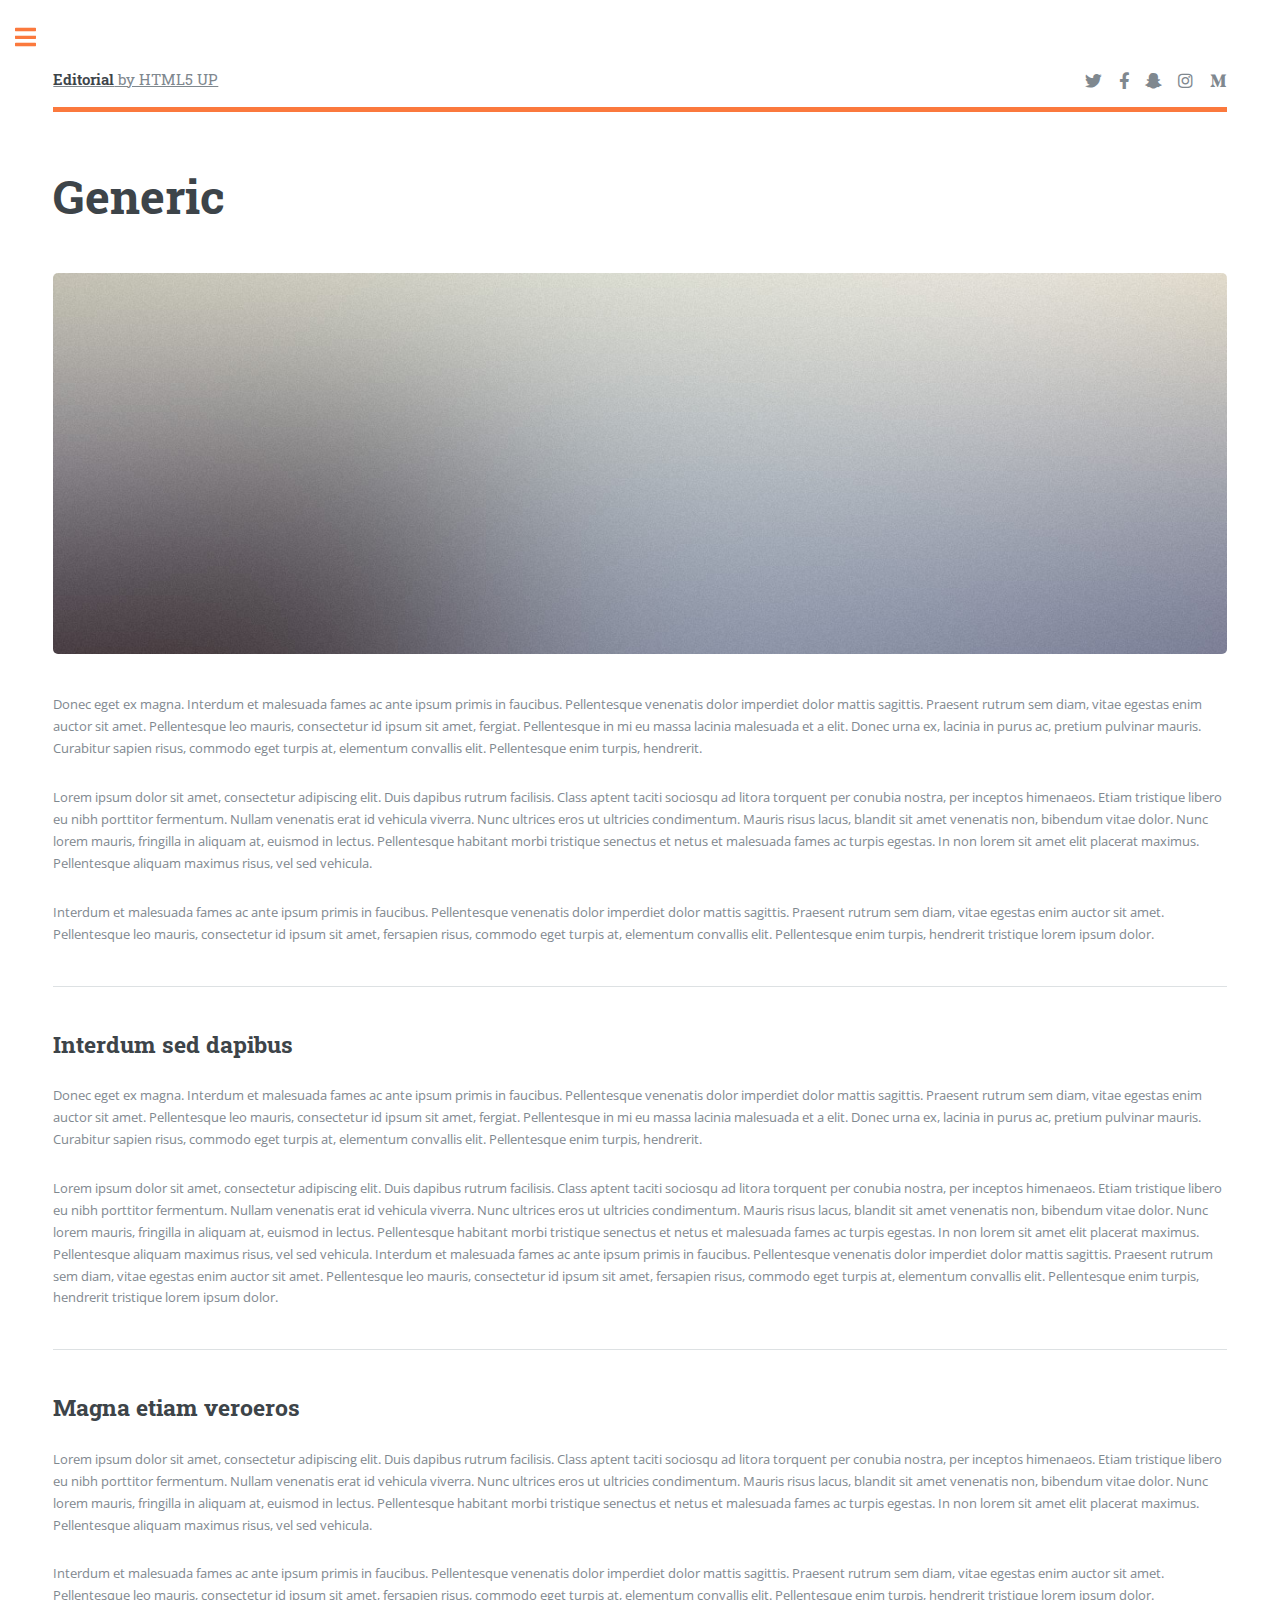
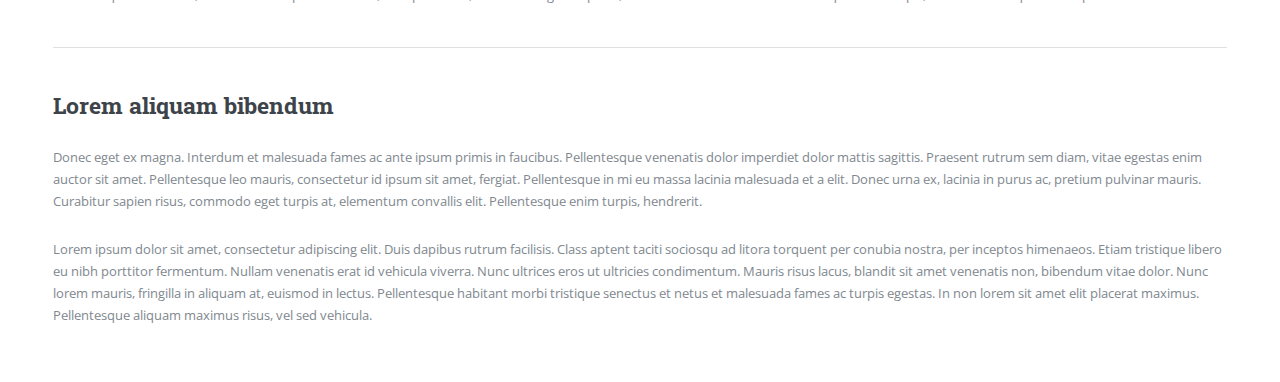
<file: generic.html>
<!DOCTYPE HTML>

<html>
	<head>
		<title>Generic - Editorial by HTML5 UP</title>
		<meta charset="utf-8" />
		<meta name="viewport" content="width=device-width, initial-scale=1, user-scalable=no" />
		<link rel="stylesheet" href="assets/css/main.css" />
	</head>
	<body class="is-preload">

		<!-- Wrapper -->
			<div id="wrapper">

				<!-- Main -->
					<div id="main">
						<div class="inner">

							<!-- Header -->
								<header id="header">
									<a href="index.html" class="logo"><strong>Editorial</strong> by HTML5 UP</a>
									<ul class="icons">
										<li><a href="#" class="icon brands fa-twitter"><span class="label">Twitter</span></a></li>
										<li><a href="#" class="icon brands fa-facebook-f"><span class="label">Facebook</span></a></li>
										<li><a href="#" class="icon brands fa-snapchat-ghost"><span class="label">Snapchat</span></a></li>
										<li><a href="#" class="icon brands fa-instagram"><span class="label">Instagram</span></a></li>
										<li><a href="#" class="icon brands fa-medium-m"><span class="label">Medium</span></a></li>
									</ul>
								</header>

							<!-- Content -->
								<section>
									<header class="main">
										<h1>Generic</h1>
									</header>

									<span class="image main"><img src="images/pic11.jpg" alt="" /></span>

									<p>Donec eget ex magna. Interdum et malesuada fames ac ante ipsum primis in faucibus. Pellentesque venenatis dolor imperdiet dolor mattis sagittis. Praesent rutrum sem diam, vitae egestas enim auctor sit amet. Pellentesque leo mauris, consectetur id ipsum sit amet, fergiat. Pellentesque in mi eu massa lacinia malesuada et a elit. Donec urna ex, lacinia in purus ac, pretium pulvinar mauris. Curabitur sapien risus, commodo eget turpis at, elementum convallis elit. Pellentesque enim turpis, hendrerit.</p>
									<p>Lorem ipsum dolor sit amet, consectetur adipiscing elit. Duis dapibus rutrum facilisis. Class aptent taciti sociosqu ad litora torquent per conubia nostra, per inceptos himenaeos. Etiam tristique libero eu nibh porttitor fermentum. Nullam venenatis erat id vehicula viverra. Nunc ultrices eros ut ultricies condimentum. Mauris risus lacus, blandit sit amet venenatis non, bibendum vitae dolor. Nunc lorem mauris, fringilla in aliquam at, euismod in lectus. Pellentesque habitant morbi tristique senectus et netus et malesuada fames ac turpis egestas. In non lorem sit amet elit placerat maximus. Pellentesque aliquam maximus risus, vel sed vehicula.</p>
									<p>Interdum et malesuada fames ac ante ipsum primis in faucibus. Pellentesque venenatis dolor imperdiet dolor mattis sagittis. Praesent rutrum sem diam, vitae egestas enim auctor sit amet. Pellentesque leo mauris, consectetur id ipsum sit amet, fersapien risus, commodo eget turpis at, elementum convallis elit. Pellentesque enim turpis, hendrerit tristique lorem ipsum dolor.</p>

									<hr class="major" />

									<h2>Interdum sed dapibus</h2>
									<p>Donec eget ex magna. Interdum et malesuada fames ac ante ipsum primis in faucibus. Pellentesque venenatis dolor imperdiet dolor mattis sagittis. Praesent rutrum sem diam, vitae egestas enim auctor sit amet. Pellentesque leo mauris, consectetur id ipsum sit amet, fergiat. Pellentesque in mi eu massa lacinia malesuada et a elit. Donec urna ex, lacinia in purus ac, pretium pulvinar mauris. Curabitur sapien risus, commodo eget turpis at, elementum convallis elit. Pellentesque enim turpis, hendrerit.</p>
									<p>Lorem ipsum dolor sit amet, consectetur adipiscing elit. Duis dapibus rutrum facilisis. Class aptent taciti sociosqu ad litora torquent per conubia nostra, per inceptos himenaeos. Etiam tristique libero eu nibh porttitor fermentum. Nullam venenatis erat id vehicula viverra. Nunc ultrices eros ut ultricies condimentum. Mauris risus lacus, blandit sit amet venenatis non, bibendum vitae dolor. Nunc lorem mauris, fringilla in aliquam at, euismod in lectus. Pellentesque habitant morbi tristique senectus et netus et malesuada fames ac turpis egestas. In non lorem sit amet elit placerat maximus. Pellentesque aliquam maximus risus, vel sed vehicula. Interdum et malesuada fames ac ante ipsum primis in faucibus. Pellentesque venenatis dolor imperdiet dolor mattis sagittis. Praesent rutrum sem diam, vitae egestas enim auctor sit amet. Pellentesque leo mauris, consectetur id ipsum sit amet, fersapien risus, commodo eget turpis at, elementum convallis elit. Pellentesque enim turpis, hendrerit tristique lorem ipsum dolor.</p>

									<hr class="major" />

									<h2>Magna etiam veroeros</h2>
									<p>Lorem ipsum dolor sit amet, consectetur adipiscing elit. Duis dapibus rutrum facilisis. Class aptent taciti sociosqu ad litora torquent per conubia nostra, per inceptos himenaeos. Etiam tristique libero eu nibh porttitor fermentum. Nullam venenatis erat id vehicula viverra. Nunc ultrices eros ut ultricies condimentum. Mauris risus lacus, blandit sit amet venenatis non, bibendum vitae dolor. Nunc lorem mauris, fringilla in aliquam at, euismod in lectus. Pellentesque habitant morbi tristique senectus et netus et malesuada fames ac turpis egestas. In non lorem sit amet elit placerat maximus. Pellentesque aliquam maximus risus, vel sed vehicula.</p>
									<p>Interdum et malesuada fames ac ante ipsum primis in faucibus. Pellentesque venenatis dolor imperdiet dolor mattis sagittis. Praesent rutrum sem diam, vitae egestas enim auctor sit amet. Pellentesque leo mauris, consectetur id ipsum sit amet, fersapien risus, commodo eget turpis at, elementum convallis elit. Pellentesque enim turpis, hendrerit tristique lorem ipsum dolor.</p>

									<hr class="major" />

									<h2>Lorem aliquam bibendum</h2>
									<p>Donec eget ex magna. Interdum et malesuada fames ac ante ipsum primis in faucibus. Pellentesque venenatis dolor imperdiet dolor mattis sagittis. Praesent rutrum sem diam, vitae egestas enim auctor sit amet. Pellentesque leo mauris, consectetur id ipsum sit amet, fergiat. Pellentesque in mi eu massa lacinia malesuada et a elit. Donec urna ex, lacinia in purus ac, pretium pulvinar mauris. Curabitur sapien risus, commodo eget turpis at, elementum convallis elit. Pellentesque enim turpis, hendrerit.</p>
									<p>Lorem ipsum dolor sit amet, consectetur adipiscing elit. Duis dapibus rutrum facilisis. Class aptent taciti sociosqu ad litora torquent per conubia nostra, per inceptos himenaeos. Etiam tristique libero eu nibh porttitor fermentum. Nullam venenatis erat id vehicula viverra. Nunc ultrices eros ut ultricies condimentum. Mauris risus lacus, blandit sit amet venenatis non, bibendum vitae dolor. Nunc lorem mauris, fringilla in aliquam at, euismod in lectus. Pellentesque habitant morbi tristique senectus et netus et malesuada fames ac turpis egestas. In non lorem sit amet elit placerat maximus. Pellentesque aliquam maximus risus, vel sed vehicula.</p>

								</section>

						</div>
					</div>

				<!-- Sidebar -->
					<div id="sidebar">
						<div class="inner">

							<!-- Search -->
								<section id="search" class="alt">
									<form method="post" action="#">
										<input type="text" name="query" id="query" placeholder="Search" />
									</form>
								</section>

							<!-- Menu -->
								<nav id="menu">
									<header class="major">
										<h2>Menu</h2>
									</header>
									<ul>
										<li><a href="index.html">Homepage</a></li>
										<li><a href="generic.html">Generic</a></li>
										<li><a href="elements.html">Elements</a></li>
										<li>
											<span class="opener">Submenu</span>
											<ul>
												<li><a href="#">Lorem Dolor</a></li>
												<li><a href="#">Ipsum Adipiscing</a></li>
												<li><a href="#">Tempus Magna</a></li>
												<li><a href="#">Feugiat Veroeros</a></li>
											</ul>
										</li>
										<li><a href="#">Etiam Dolore</a></li>
										<li><a href="#">Adipiscing</a></li>
										<li>
											<span class="opener">Another Submenu</span>
											<ul>
												<li><a href="#">Lorem Dolor</a></li>
												<li><a href="#">Ipsum Adipiscing</a></li>
												<li><a href="#">Tempus Magna</a></li>
												<li><a href="#">Feugiat Veroeros</a></li>
											</ul>
										</li>
										
									</ul>
								</nav>

							<!-- Section -->
								<section>
									<header class="major">
										<h2>Ante interdum</h2>
									</header>
									<div class="mini-posts">
										<article>
											<a href="#" class="image"><img src="images/pic07.jpg" alt="" /></a>
											<p>Aenean ornare velit lacus, ac varius enim lorem ullamcorper dolore aliquam.</p>
										</article>
										<article>
											<a href="#" class="image"><img src="images/pic08.jpg" alt="" /></a>
											<p>Aenean ornare velit lacus, ac varius enim lorem ullamcorper dolore aliquam.</p>
										</article>
										<article>
											<a href="#" class="image"><img src="images/pic09.jpg" alt="" /></a>
											<p>Aenean ornare velit lacus, ac varius enim lorem ullamcorper dolore aliquam.</p>
										</article>
									</div>
									<ul class="actions">
										<li><a href="#" class="button">More</a></li>
									</ul>
								</section>

							<!-- Section -->
							<section>
								<header class="major">
									<h2>Entre em contato</h2>
								</header>
								<p>Estamos há 2 anos cuidando de Motos de todas as marcas, desde as baixa cilindradas até as de alta potência levando excelência e primando pela sua completa satisfação. Venha para a Marquinhos Motos e perceba que nossos padrões de qualidade irão além das suas expectativa.</p>
								<ul class="contact">
									<li class="icon solid fa-envelope"><a href="#">marquinhosmotos@gmail.com</a></li>
									<li class="icon solid fa-phone">(11) 4267-8408 <p> (11) 91441-1266</li>
									<li class="icon solid fa-home">Av. da Saudade - 1515<br />
									Jardim Progresso - Franco da Rocha</li>
								</ul>
							</section>

							<!-- Footer -->
								<footer id="footer">
									<p class="copyright">&copy; Untitled. All rights reserved. Demo Images: <a href="https://unsplash.com">Unsplash</a>. Design: <a href="https://html5up.net">HTML5 UP</a>.</p>
								</footer>

						</div>
					</div>

			</div>

		<!-- Scripts -->
			<script src="assets/js/jquery.min.js"></script>
			<script src="assets/js/browser.min.js"></script>
			<script src="assets/js/breakpoints.min.js"></script>
			<script src="assets/js/util.js"></script>
			<script src="assets/js/main.js"></script>

	</body>
</html>
</file>
<file: assets/css/main.css>
@import url(fontawesome-all.min.css);
@import url("https://fonts.googleapis.com/css?family=Open+Sans:400,600,400italic,600italic|Roboto+Slab:400,700");
/*
	Editorial by HTML5 UP
	html5up.net | @ajlkn
	Free for personal and commercial use under the CCA 3.0 license (html5up.net/license)
*/
html, body, div, span, applet, object,
iframe, h1, h2, h3, h4, h5, h6, p, blockquote,
pre, a, abbr, acronym, address, big, cite,
code, del, dfn, em, img, ins, kbd, q, s, samp,
small, strike, strong, sub, sup, tt, var, b,
u, i, center, dl, dt, dd, ol, ul, li, fieldset,
form, label, legend, table, caption, tbody,
tfoot, thead, tr, th, td, article, aside,
canvas, details, embed, figure, figcaption,
footer, header, hgroup, menu, nav, output, ruby,
section, summary, time, mark, audio, video {
  margin: 0;
  padding: 0;
  border: 0;
  font-size: 100%;
  font: inherit;
  vertical-align: baseline; }

article, aside, details, figcaption, figure,
footer, header, hgroup, menu, nav, section {
  display: block; }

body {
  line-height: 1; }

ol, ul {
  list-style: none; }

blockquote, q {
  quotes: none; }
  blockquote:before, blockquote:after, q:before, q:after {
    content: '';
    content: none; }

table {
  border-collapse: collapse;
  border-spacing: 0; }

body {
  -webkit-text-size-adjust: none; }

mark {
  background-color: transparent;
  color: inherit; }

input::-moz-focus-inner {
  border: 0;
  padding: 0; }

input, select, textarea {
  -moz-appearance: none;
  -webkit-appearance: none;
  -ms-appearance: none;
  appearance: none; }

/* Basic */
@-ms-viewport {
  width: device-width; }

body {
  -ms-overflow-style: scrollbar; }

@media screen and (max-width: 480px) {
  html, body {
    min-width: 320px; } }

html {
  box-sizing: border-box; }

*, *:before, *:after {
  box-sizing: inherit; }

body {
  background: #ffffff; }
  body.is-preload *, body.is-preload *:before, body.is-preload *:after, body.is-resizing *, body.is-resizing *:before, body.is-resizing *:after {
    -moz-animation: none !important;
    -webkit-animation: none !important;
    -ms-animation: none !important;
    animation: none !important;
    -moz-transition: none !important;
    -webkit-transition: none !important;
    -ms-transition: none !important;
    transition: none !important; }

/* Type */
body, input, select, textarea {
  color: #7f888f;
  font-family: "Open Sans", sans-serif;
  font-size: 13pt;
  font-weight: 400;
  line-height: 1.65; }
  @media screen and (max-width: 1680px) {
    body, input, select, textarea {
      font-size: 11pt; } }
  @media screen and (max-width: 1280px) {
    body, input, select, textarea {
      font-size: 10pt; } }
  @media screen and (max-width: 360px) {
    body, input, select, textarea {
      font-size: 9pt; } }

a {
  -moz-transition: color 0.2s ease-in-out, border-bottom-color 0.2s ease-in-out;
  -webkit-transition: color 0.2s ease-in-out, border-bottom-color 0.2s ease-in-out;
  -ms-transition: color 0.2s ease-in-out, border-bottom-color 0.2s ease-in-out;
  transition: color 0.2s ease-in-out, border-bottom-color 0.2s ease-in-out;
  border-bottom: dotted 1px;
  color: rgb(251,121,61)
}
  a:hover {
    border-bottom-color: rgb(251,121,61);
    color: rgb(251,121,61) !important; }
    a:hover strong {
      color: inherit; }

strong, b {
  color: #3d4449;
  font-weight: 600; }

em, i {
  font-style: italic; }

p {
  margin: 0 0 2em 0; }

h1, h2, h3, h4, h5, h6 {
  color: #3d4449;
  font-family: "Roboto Slab", serif;
  font-weight: 700;
  line-height: 1.5;
  margin: 0 0 1em 0; }
  h1 a, h2 a, h3 a, h4 a, h5 a, h6 a {
    color: inherit;
    text-decoration: none;
    border-bottom: 0; }

h1 {
  font-size: 4em;
  margin: 0 0 0.5em 0;
  line-height: 1.3; }

h2 {
  font-size: 1.75em; }

h3 {
  font-size: 1.25em; }

h4 {
  font-size: 1.1em; }

h5 {
  font-size: 0.9em; }

h6 {
  font-size: 0.7em; }

@media screen and (max-width: 1680px) {
  h1 {
    font-size: 3.5em; } }

@media screen and (max-width: 980px) {
  h1 {
    font-size: 3.25em; } }

@media screen and (max-width: 736px) {
  h1 {
    font-size: 2em;
    line-height: 1.4; }
  h2 {
    font-size: 1.5em; } }

sub {
  font-size: 0.8em;
  position: relative;
  top: 0.5em; }

sup {
  font-size: 0.8em;
  position: relative;
  top: -0.5em; }

blockquote {
  border-left: solid 3px rgba(210, 215, 217, 0.75);
  font-style: italic;
  margin: 0 0 2em 0;
  padding: 0.5em 0 0.5em 2em; }

code {
  background: rgba(230, 235, 237, 0.25);
  border-radius: 0.375em;
  border: solid 1px rgba(210, 215, 217, 0.75);
  font-family: "Courier New", monospace;
  font-size: 0.9em;
  margin: 0 0.25em;
  padding: 0.25em 0.65em; }

pre {
  -webkit-overflow-scrolling: touch;
  font-family: "Courier New", monospace;
  font-size: 0.9em;
  margin: 0 0 2em 0; }
  pre code {
    display: block;
    line-height: 1.75;
    padding: 1em 1.5em;
    overflow-x: auto; }

hr {
  border: 0;
  border-bottom: solid 1px rgba(210, 215, 217, 0.75);
  margin: 2em 0; }
  hr.major {
    margin: 3em 0; }

.align-left {
  text-align: left; }

.align-center {
  text-align: center; }

.align-right {
  text-align: right; }

/* Row */
.row {
  display: flex;
  flex-wrap: wrap;
  box-sizing: border-box;
  align-items: stretch; }
  .row > * {
    box-sizing: border-box; }
  .row.gtr-uniform > * > :last-child {
    margin-bottom: 0; }
  .row.aln-left {
    justify-content: flex-start; }
  .row.aln-center {
    justify-content: center; }
  .row.aln-right {
    justify-content: flex-end; }
  .row.aln-top {
    align-items: flex-start; }
  .row.aln-middle {
    align-items: center; }
  .row.aln-bottom {
    align-items: flex-end; }
  .row > .imp {
    order: -1; }
  .row > .col-1 {
    width: 8.33333%; }
  .row > .off-1 {
    margin-left: 8.33333%; }
  .row > .col-2 {
    width: 16.66667%; }
  .row > .off-2 {
    margin-left: 16.66667%; }
  .row > .col-3 {
    width: 25%; }
  .row > .off-3 {
    margin-left: 25%; }
  .row > .col-4 {
    width: 33.33333%; }
  .row > .off-4 {
    margin-left: 33.33333%; }
  .row > .col-5 {
    width: 41.66667%; }
  .row > .off-5 {
    margin-left: 41.66667%; }
  .row > .col-6 {
    width: 50%; }
  .row > .off-6 {
    margin-left: 50%; }
  .row > .col-7 {
    width: 58.33333%; }
  .row > .off-7 {
    margin-left: 58.33333%; }
  .row > .col-8 {
    width: 66.66667%; }
  .row > .off-8 {
    margin-left: 66.66667%; }
  .row > .col-9 {
    width: 75%; }
  .row > .off-9 {
    margin-left: 75%; }
  .row > .col-10 {
    width: 83.33333%; }
  .row > .off-10 {
    margin-left: 83.33333%; }
  .row > .col-11 {
    width: 91.66667%; }
  .row > .off-11 {
    margin-left: 91.66667%; }
  .row > .col-12 {
    width: 100%; }
  .row > .off-12 {
    margin-left: 100%; }
  .row.gtr-0 {
    margin-top: 0;
    margin-left: 0em; }
    .row.gtr-0 > * {
      padding: 0 0 0 0em; }
    .row.gtr-0.gtr-uniform {
      margin-top: 0em; }
      .row.gtr-0.gtr-uniform > * {
        padding-top: 0em; }
  .row.gtr-25 {
    margin-top: 0;
    margin-left: -0.375em; }
    .row.gtr-25 > * {
      padding: 0 0 0 0.375em; }
    .row.gtr-25.gtr-uniform {
      margin-top: -0.375em; }
      .row.gtr-25.gtr-uniform > * {
        padding-top: 0.375em; }
  .row.gtr-50 {
    margin-top: 0;
    margin-left: -0.75em; }
    .row.gtr-50 > * {
      padding: 0 0 0 0.75em; }
    .row.gtr-50.gtr-uniform {
      margin-top: -0.75em; }
      .row.gtr-50.gtr-uniform > * {
        padding-top: 0.75em; }
  .row {
    margin-top: 0;
    margin-left: -1.5em; }
    .row > * {
      padding: 0 0 0 1.5em; }
    .row.gtr-uniform {
      margin-top: -1.5em; }
      .row.gtr-uniform > * {
        padding-top: 1.5em; }
  .row.gtr-150 {
    margin-top: 0;
    margin-left: -2.25em; }
    .row.gtr-150 > * {
      padding: 0 0 0 2.25em; }
    .row.gtr-150.gtr-uniform {
      margin-top: -2.25em; }
      .row.gtr-150.gtr-uniform > * {
        padding-top: 2.25em; }
  .row.gtr-200 {
    margin-top: 0;
    margin-left: -3em; }
    .row.gtr-200 > * {
      padding: 0 0 0 3em; }
    .row.gtr-200.gtr-uniform {
      margin-top: -3em; }
      .row.gtr-200.gtr-uniform > * {
        padding-top: 3em; }
  @media screen and (max-width: 1680px) {
    .row {
      display: flex;
      flex-wrap: wrap;
      box-sizing: border-box;
      align-items: stretch; }
      .row > * {
        box-sizing: border-box; }
      .row.gtr-uniform > * > :last-child {
        margin-bottom: 0; }
      .row.aln-left {
        justify-content: flex-start; }
      .row.aln-center {
        justify-content: center; }
      .row.aln-right {
        justify-content: flex-end; }
      .row.aln-top {
        align-items: flex-start; }
      .row.aln-middle {
        align-items: center; }
      .row.aln-bottom {
        align-items: flex-end; }
      .row > .imp-xlarge {
        order: -1; }
      .row > .col-1-xlarge {
        width: 8.33333%; }
      .row > .off-1-xlarge {
        margin-left: 8.33333%; }
      .row > .col-2-xlarge {
        width: 16.66667%; }
      .row > .off-2-xlarge {
        margin-left: 16.66667%; }
      .row > .col-3-xlarge {
        width: 25%; }
      .row > .off-3-xlarge {
        margin-left: 25%; }
      .row > .col-4-xlarge {
        width: 33.33333%; }
      .row > .off-4-xlarge {
        margin-left: 33.33333%; }
      .row > .col-5-xlarge {
        width: 41.66667%; }
      .row > .off-5-xlarge {
        margin-left: 41.66667%; }
      .row > .col-6-xlarge {
        width: 50%; }
      .row > .off-6-xlarge {
        margin-left: 50%; }
      .row > .col-7-xlarge {
        width: 58.33333%; }
      .row > .off-7-xlarge {
        margin-left: 58.33333%; }
      .row > .col-8-xlarge {
        width: 66.66667%; }
      .row > .off-8-xlarge {
        margin-left: 66.66667%; }
      .row > .col-9-xlarge {
        width: 75%; }
      .row > .off-9-xlarge {
        margin-left: 75%; }
      .row > .col-10-xlarge {
        width: 83.33333%; }
      .row > .off-10-xlarge {
        margin-left: 83.33333%; }
      .row > .col-11-xlarge {
        width: 91.66667%; }
      .row > .off-11-xlarge {
        margin-left: 91.66667%; }
      .row > .col-12-xlarge {
        width: 100%; }
      .row > .off-12-xlarge {
        margin-left: 100%; }
      .row.gtr-0 {
        margin-top: 0;
        margin-left: 0em; }
        .row.gtr-0 > * {
          padding: 0 0 0 0em; }
        .row.gtr-0.gtr-uniform {
          margin-top: 0em; }
          .row.gtr-0.gtr-uniform > * {
            padding-top: 0em; }
      .row.gtr-25 {
        margin-top: 0;
        margin-left: -0.375em; }
        .row.gtr-25 > * {
          padding: 0 0 0 0.375em; }
        .row.gtr-25.gtr-uniform {
          margin-top: -0.375em; }
          .row.gtr-25.gtr-uniform > * {
            padding-top: 0.375em; }
      .row.gtr-50 {
        margin-top: 0;
        margin-left: -0.75em; }
        .row.gtr-50 > * {
          padding: 0 0 0 0.75em; }
        .row.gtr-50.gtr-uniform {
          margin-top: -0.75em; }
          .row.gtr-50.gtr-uniform > * {
            padding-top: 0.75em; }
      .row {
        margin-top: 0;
        margin-left: -1.5em; }
        .row > * {
          padding: 0 0 0 1.5em; }
        .row.gtr-uniform {
          margin-top: -1.5em; }
          .row.gtr-uniform > * {
            padding-top: 1.5em; }
      .row.gtr-150 {
        margin-top: 0;
        margin-left: -2.25em; }
        .row.gtr-150 > * {
          padding: 0 0 0 2.25em; }
        .row.gtr-150.gtr-uniform {
          margin-top: -2.25em; }
          .row.gtr-150.gtr-uniform > * {
            padding-top: 2.25em; }
      .row.gtr-200 {
        margin-top: 0;
        margin-left: -3em; }
        .row.gtr-200 > * {
          padding: 0 0 0 3em; }
        .row.gtr-200.gtr-uniform {
          margin-top: -3em; }
          .row.gtr-200.gtr-uniform > * {
            padding-top: 3em; } }
  @media screen and (max-width: 1280px) {
    .row {
      display: flex;
      flex-wrap: wrap;
      box-sizing: border-box;
      align-items: stretch; }
      .row > * {
        box-sizing: border-box; }
      .row.gtr-uniform > * > :last-child {
        margin-bottom: 0; }
      .row.aln-left {
        justify-content: flex-start; }
      .row.aln-center {
        justify-content: center; }
      .row.aln-right {
        justify-content: flex-end; }
      .row.aln-top {
        align-items: flex-start; }
      .row.aln-middle {
        align-items: center; }
      .row.aln-bottom {
        align-items: flex-end; }
      .row > .imp-large {
        order: -1; }
      .row > .col-1-large {
        width: 8.33333%; }
      .row > .off-1-large {
        margin-left: 8.33333%; }
      .row > .col-2-large {
        width: 16.66667%; }
      .row > .off-2-large {
        margin-left: 16.66667%; }
      .row > .col-3-large {
        width: 25%; }
      .row > .off-3-large {
        margin-left: 25%; }
      .row > .col-4-large {
        width: 33.33333%; }
      .row > .off-4-large {
        margin-left: 33.33333%; }
      .row > .col-5-large {
        width: 41.66667%; }
      .row > .off-5-large {
        margin-left: 41.66667%; }
      .row > .col-6-large {
        width: 50%; }
      .row > .off-6-large {
        margin-left: 50%; }
      .row > .col-7-large {
        width: 58.33333%; }
      .row > .off-7-large {
        margin-left: 58.33333%; }
      .row > .col-8-large {
        width: 66.66667%; }
      .row > .off-8-large {
        margin-left: 66.66667%; }
      .row > .col-9-large {
        width: 75%; }
      .row > .off-9-large {
        margin-left: 75%; }
      .row > .col-10-large {
        width: 83.33333%; }
      .row > .off-10-large {
        margin-left: 83.33333%; }
      .row > .col-11-large {
        width: 91.66667%; }
      .row > .off-11-large {
        margin-left: 91.66667%; }
      .row > .col-12-large {
        width: 100%; }
      .row > .off-12-large {
        margin-left: 100%; }
      .row.gtr-0 {
        margin-top: 0;
        margin-left: 0em; }
        .row.gtr-0 > * {
          padding: 0 0 0 0em; }
        .row.gtr-0.gtr-uniform {
          margin-top: 0em; }
          .row.gtr-0.gtr-uniform > * {
            padding-top: 0em; }
      .row.gtr-25 {
        margin-top: 0;
        margin-left: -0.375em; }
        .row.gtr-25 > * {
          padding: 0 0 0 0.375em; }
        .row.gtr-25.gtr-uniform {
          margin-top: -0.375em; }
          .row.gtr-25.gtr-uniform > * {
            padding-top: 0.375em; }
      .row.gtr-50 {
        margin-top: 0;
        margin-left: -0.75em; }
        .row.gtr-50 > * {
          padding: 0 0 0 0.75em; }
        .row.gtr-50.gtr-uniform {
          margin-top: -0.75em; }
          .row.gtr-50.gtr-uniform > * {
            padding-top: 0.75em; }
      .row {
        margin-top: 0;
        margin-left: -1.5em; }
        .row > * {
          padding: 0 0 0 1.5em; }
        .row.gtr-uniform {
          margin-top: -1.5em; }
          .row.gtr-uniform > * {
            padding-top: 1.5em; }
      .row.gtr-150 {
        margin-top: 0;
        margin-left: -2.25em; }
        .row.gtr-150 > * {
          padding: 0 0 0 2.25em; }
        .row.gtr-150.gtr-uniform {
          margin-top: -2.25em; }
          .row.gtr-150.gtr-uniform > * {
            padding-top: 2.25em; }
      .row.gtr-200 {
        margin-top: 0;
        margin-left: -3em; }
        .row.gtr-200 > * {
          padding: 0 0 0 3em; }
        .row.gtr-200.gtr-uniform {
          margin-top: -3em; }
          .row.gtr-200.gtr-uniform > * {
            padding-top: 3em; } }
  @media screen and (max-width: 980px) {
    .row {
      display: flex;
      flex-wrap: wrap;
      box-sizing: border-box;
      align-items: stretch; }
      .row > * {
        box-sizing: border-box; }
      .row.gtr-uniform > * > :last-child {
        margin-bottom: 0; }
      .row.aln-left {
        justify-content: flex-start; }
      .row.aln-center {
        justify-content: center; }
      .row.aln-right {
        justify-content: flex-end; }
      .row.aln-top {
        align-items: flex-start; }
      .row.aln-middle {
        align-items: center; }
      .row.aln-bottom {
        align-items: flex-end; }
      .row > .imp-medium {
        order: -1; }
      .row > .col-1-medium {
        width: 8.33333%; }
      .row > .off-1-medium {
        margin-left: 8.33333%; }
      .row > .col-2-medium {
        width: 16.66667%; }
      .row > .off-2-medium {
        margin-left: 16.66667%; }
      .row > .col-3-medium {
        width: 25%; }
      .row > .off-3-medium {
        margin-left: 25%; }
      .row > .col-4-medium {
        width: 33.33333%; }
      .row > .off-4-medium {
        margin-left: 33.33333%; }
      .row > .col-5-medium {
        width: 41.66667%; }
      .row > .off-5-medium {
        margin-left: 41.66667%; }
      .row > .col-6-medium {
        width: 50%; }
      .row > .off-6-medium {
        margin-left: 50%; }
      .row > .col-7-medium {
        width: 58.33333%; }
      .row > .off-7-medium {
        margin-left: 58.33333%; }
      .row > .col-8-medium {
        width: 66.66667%; }
      .row > .off-8-medium {
        margin-left: 66.66667%; }
      .row > .col-9-medium {
        width: 75%; }
      .row > .off-9-medium {
        margin-left: 75%; }
      .row > .col-10-medium {
        width: 83.33333%; }
      .row > .off-10-medium {
        margin-left: 83.33333%; }
      .row > .col-11-medium {
        width: 91.66667%; }
      .row > .off-11-medium {
        margin-left: 91.66667%; }
      .row > .col-12-medium {
        width: 100%; }
      .row > .off-12-medium {
        margin-left: 100%; }
      .row.gtr-0 {
        margin-top: 0;
        margin-left: 0em; }
        .row.gtr-0 > * {
          padding: 0 0 0 0em; }
        .row.gtr-0.gtr-uniform {
          margin-top: 0em; }
          .row.gtr-0.gtr-uniform > * {
            padding-top: 0em; }
      .row.gtr-25 {
        margin-top: 0;
        margin-left: -0.375em; }
        .row.gtr-25 > * {
          padding: 0 0 0 0.375em; }
        .row.gtr-25.gtr-uniform {
          margin-top: -0.375em; }
          .row.gtr-25.gtr-uniform > * {
            padding-top: 0.375em; }
      .row.gtr-50 {
        margin-top: 0;
        margin-left: -0.75em; }
        .row.gtr-50 > * {
          padding: 0 0 0 0.75em; }
        .row.gtr-50.gtr-uniform {
          margin-top: -0.75em; }
          .row.gtr-50.gtr-uniform > * {
            padding-top: 0.75em; }
      .row {
        margin-top: 0;
        margin-left: -1.5em; }
        .row > * {
          padding: 0 0 0 1.5em; }
        .row.gtr-uniform {
          margin-top: -1.5em; }
          .row.gtr-uniform > * {
            padding-top: 1.5em; }
      .row.gtr-150 {
        margin-top: 0;
        margin-left: -2.25em; }
        .row.gtr-150 > * {
          padding: 0 0 0 2.25em; }
        .row.gtr-150.gtr-uniform {
          margin-top: -2.25em; }
          .row.gtr-150.gtr-uniform > * {
            padding-top: 2.25em; }
      .row.gtr-200 {
        margin-top: 0;
        margin-left: -3em; }
        .row.gtr-200 > * {
          padding: 0 0 0 3em; }
        .row.gtr-200.gtr-uniform {
          margin-top: -3em; }
          .row.gtr-200.gtr-uniform > * {
            padding-top: 3em; } }
  @media screen and (max-width: 736px) {
    .row {
      display: flex;
      flex-wrap: wrap;
      box-sizing: border-box;
      align-items: stretch; }
      .row > * {
        box-sizing: border-box; }
      .row.gtr-uniform > * > :last-child {
        margin-bottom: 0; }
      .row.aln-left {
        justify-content: flex-start; }
      .row.aln-center {
        justify-content: center; }
      .row.aln-right {
        justify-content: flex-end; }
      .row.aln-top {
        align-items: flex-start; }
      .row.aln-middle {
        align-items: center; }
      .row.aln-bottom {
        align-items: flex-end; }
      .row > .imp-small {
        order: -1; }
      .row > .col-1-small {
        width: 8.33333%; }
      .row > .off-1-small {
        margin-left: 8.33333%; }
      .row > .col-2-small {
        width: 16.66667%; }
      .row > .off-2-small {
        margin-left: 16.66667%; }
      .row > .col-3-small {
        width: 25%; }
      .row > .off-3-small {
        margin-left: 25%; }
      .row > .col-4-small {
        width: 33.33333%; }
      .row > .off-4-small {
        margin-left: 33.33333%; }
      .row > .col-5-small {
        width: 41.66667%; }
      .row > .off-5-small {
        margin-left: 41.66667%; }
      .row > .col-6-small {
        width: 50%; }
      .row > .off-6-small {
        margin-left: 50%; }
      .row > .col-7-small {
        width: 58.33333%; }
      .row > .off-7-small {
        margin-left: 58.33333%; }
      .row > .col-8-small {
        width: 66.66667%; }
      .row > .off-8-small {
        margin-left: 66.66667%; }
      .row > .col-9-small {
        width: 75%; }
      .row > .off-9-small {
        margin-left: 75%; }
      .row > .col-10-small {
        width: 83.33333%; }
      .row > .off-10-small {
        margin-left: 83.33333%; }
      .row > .col-11-small {
        width: 91.66667%; }
      .row > .off-11-small {
        margin-left: 91.66667%; }
      .row > .col-12-small {
        width: 100%; }
      .row > .off-12-small {
        margin-left: 100%; }
      .row.gtr-0 {
        margin-top: 0;
        margin-left: 0em; }
        .row.gtr-0 > * {
          padding: 0 0 0 0em; }
        .row.gtr-0.gtr-uniform {
          margin-top: 0em; }
          .row.gtr-0.gtr-uniform > * {
            padding-top: 0em; }
      .row.gtr-25 {
        margin-top: 0;
        margin-left: -0.375em; }
        .row.gtr-25 > * {
          padding: 0 0 0 0.375em; }
        .row.gtr-25.gtr-uniform {
          margin-top: -0.375em; }
          .row.gtr-25.gtr-uniform > * {
            padding-top: 0.375em; }
      .row.gtr-50 {
        margin-top: 0;
        margin-left: -0.75em; }
        .row.gtr-50 > * {
          padding: 0 0 0 0.75em; }
        .row.gtr-50.gtr-uniform {
          margin-top: -0.75em; }
          .row.gtr-50.gtr-uniform > * {
            padding-top: 0.75em; }
      .row {
        margin-top: 0;
        margin-left: -1.5em; }
        .row > * {
          padding: 0 0 0 1.5em; }
        .row.gtr-uniform {
          margin-top: -1.5em; }
          .row.gtr-uniform > * {
            padding-top: 1.5em; }
      .row.gtr-150 {
        margin-top: 0;
        margin-left: -2.25em; }
        .row.gtr-150 > * {
          padding: 0 0 0 2.25em; }
        .row.gtr-150.gtr-uniform {
          margin-top: -2.25em; }
          .row.gtr-150.gtr-uniform > * {
            padding-top: 2.25em; }
      .row.gtr-200 {
        margin-top: 0;
        margin-left: -3em; }
        .row.gtr-200 > * {
          padding: 0 0 0 3em; }
        .row.gtr-200.gtr-uniform {
          margin-top: -3em; }
          .row.gtr-200.gtr-uniform > * {
            padding-top: 3em; } }
  @media screen and (max-width: 480px) {
    .row {
      display: flex;
      flex-wrap: wrap;
      box-sizing: border-box;
      align-items: stretch; }
      .row > * {
        box-sizing: border-box; }
      .row.gtr-uniform > * > :last-child {
        margin-bottom: 0; }
      .row.aln-left {
        justify-content: flex-start; }
      .row.aln-center {
        justify-content: center; }
      .row.aln-right {
        justify-content: flex-end; }
      .row.aln-top {
        align-items: flex-start; }
      .row.aln-middle {
        align-items: center; }
      .row.aln-bottom {
        align-items: flex-end; }
      .row > .imp-xsmall {
        order: -1; }
      .row > .col-1-xsmall {
        width: 8.33333%; }
      .row > .off-1-xsmall {
        margin-left: 8.33333%; }
      .row > .col-2-xsmall {
        width: 16.66667%; }
      .row > .off-2-xsmall {
        margin-left: 16.66667%; }
      .row > .col-3-xsmall {
        width: 25%; }
      .row > .off-3-xsmall {
        margin-left: 25%; }
      .row > .col-4-xsmall {
        width: 33.33333%; }
      .row > .off-4-xsmall {
        margin-left: 33.33333%; }
      .row > .col-5-xsmall {
        width: 41.66667%; }
      .row > .off-5-xsmall {
        margin-left: 41.66667%; }
      .row > .col-6-xsmall {
        width: 50%; }
      .row > .off-6-xsmall {
        margin-left: 50%; }
      .row > .col-7-xsmall {
        width: 58.33333%; }
      .row > .off-7-xsmall {
        margin-left: 58.33333%; }
      .row > .col-8-xsmall {
        width: 66.66667%; }
      .row > .off-8-xsmall {
        margin-left: 66.66667%; }
      .row > .col-9-xsmall {
        width: 75%; }
      .row > .off-9-xsmall {
        margin-left: 75%; }
      .row > .col-10-xsmall {
        width: 83.33333%; }
      .row > .off-10-xsmall {
        margin-left: 83.33333%; }
      .row > .col-11-xsmall {
        width: 91.66667%; }
      .row > .off-11-xsmall {
        margin-left: 91.66667%; }
      .row > .col-12-xsmall {
        width: 100%; }
      .row > .off-12-xsmall {
        margin-left: 100%; }
      .row.gtr-0 {
        margin-top: 0;
        margin-left: 0em; }
        .row.gtr-0 > * {
          padding: 0 0 0 0em; }
        .row.gtr-0.gtr-uniform {
          margin-top: 0em; }
          .row.gtr-0.gtr-uniform > * {
            padding-top: 0em; }
      .row.gtr-25 {
        margin-top: 0;
        margin-left: -0.375em; }
        .row.gtr-25 > * {
          padding: 0 0 0 0.375em; }
        .row.gtr-25.gtr-uniform {
          margin-top: -0.375em; }
          .row.gtr-25.gtr-uniform > * {
            padding-top: 0.375em; }
      .row.gtr-50 {
        margin-top: 0;
        margin-left: -0.75em; }
        .row.gtr-50 > * {
          padding: 0 0 0 0.75em; }
        .row.gtr-50.gtr-uniform {
          margin-top: -0.75em; }
          .row.gtr-50.gtr-uniform > * {
            padding-top: 0.75em; }
      .row {
        margin-top: 0;
        margin-left: -1.5em; }
        .row > * {
          padding: 0 0 0 1.5em; }
        .row.gtr-uniform {
          margin-top: -1.5em; }
          .row.gtr-uniform > * {
            padding-top: 1.5em; }
      .row.gtr-150 {
        margin-top: 0;
        margin-left: -2.25em; }
        .row.gtr-150 > * {
          padding: 0 0 0 2.25em; }
        .row.gtr-150.gtr-uniform {
          margin-top: -2.25em; }
          .row.gtr-150.gtr-uniform > * {
            padding-top: 2.25em; }
      .row.gtr-200 {
        margin-top: 0;
        margin-left: -3em; }
        .row.gtr-200 > * {
          padding: 0 0 0 3em; }
        .row.gtr-200.gtr-uniform {
          margin-top: -3em; }
          .row.gtr-200.gtr-uniform > * {
            padding-top: 3em; } }

/* Section/Article */
section.special, article.special {
  text-align: center; }

header p {
  font-family: "Roboto Slab", serif;
  font-size: 1em;
  font-weight: 400;
  letter-spacing: 0.075em;
  margin-top: -0.5em;
  text-transform: uppercase; }

header.major > :last-child {
  border-bottom: solid 3px rgb(251,121,61);
  display: inline-block;
  margin: 0 0 2em 0;
  padding: 0 0.75em 0.5em 0; }

header.main > :last-child {
  margin: 0 0 1em 0; }

/* Form */
form {
  margin: 0 0 2em 0; }

label {
  color: #3d4449;
  display: block;
  font-size: 0.9em;
  font-weight: 600;
  margin: 0 0 1em 0; }

input[type="text"],
input[type="password"],
input[type="email"],
input[type="tel"],
input[type="search"],
input[type="url"],
select,
textarea {
  -moz-appearance: none;
  -webkit-appearance: none;
  -ms-appearance: none;
  appearance: none;
  background: #ffffff;
  border-radius: 0.375em;
  border: none;
  border: solid 1px rgba(210, 215, 217, 0.75);
  color: inherit;
  display: block;
  outline: 0;
  padding: 0 1em;
  text-decoration: none;
  width: 100%; }
  input[type="text"]:invalid,
  input[type="password"]:invalid,
  input[type="email"]:invalid,
  input[type="tel"]:invalid,
  input[type="search"]:invalid,
  input[type="url"]:invalid,
  select:invalid,
  textarea:invalid {
    box-shadow: none; }
  input[type="text"]:focus,
  input[type="password"]:focus,
  input[type="email"]:focus,
  input[type="tel"]:focus,
  input[type="search"]:focus,
  input[type="url"]:focus,
  select:focus,
  textarea:focus {
    border-color: rgb(251,121,61);
    box-shadow: 0 0 0 1px rgb(251,121,61); }

select {
  background-image: url("data:image/svg+xml;charset=utf8,%3Csvg xmlns='http://www.w3.org/2000/svg' width='40' height='40' preserveAspectRatio='none' viewBox='0 0 40 40'%3E%3Cpath d='M9.4,12.3l10.4,10.4l10.4-10.4c0.2-0.2,0.5-0.4,0.9-0.4c0.3,0,0.6,0.1,0.9,0.4l3.3,3.3c0.2,0.2,0.4,0.5,0.4,0.9 c0,0.4-0.1,0.6-0.4,0.9L20.7,31.9c-0.2,0.2-0.5,0.4-0.9,0.4c-0.3,0-0.6-0.1-0.9-0.4L4.3,17.3c-0.2-0.2-0.4-0.5-0.4-0.9 c0-0.4,0.1-0.6,0.4-0.9l3.3-3.3c0.2-0.2,0.5-0.4,0.9-0.4S9.1,12.1,9.4,12.3z' fill='rgba(210, 215, 217, 0.75)' /%3E%3C/svg%3E");
  background-size: 1.25em;
  background-repeat: no-repeat;
  background-position: calc(100% - 1em) center;
  height: 2.75em;
  padding-right: 2.75em;
  text-overflow: ellipsis; }
  select option {
    color: #3d4449;
    background: #ffffff; }
  select:focus::-ms-value {
    background-color: transparent; }
  select::-ms-expand {
    display: none; }

input[type="text"],
input[type="password"],
input[type="email"],
input[type="tel"],
input[type="search"],
input[type="url"],
select {
  height: 2.75em; }

textarea {
  padding: 0.75em 1em; }

input[type="checkbox"],
input[type="radio"] {
  -moz-appearance: none;
  -webkit-appearance: none;
  -ms-appearance: none;
  appearance: none;
  display: block;
  float: left;
  margin-right: -2em;
  opacity: 0;
  width: 1em;
  z-index: -1; }
  input[type="checkbox"] + label,
  input[type="radio"] + label {
    text-decoration: none;
    color: #7f888f;
    cursor: pointer;
    display: inline-block;
    font-size: 1em;
    font-weight: 400;
    padding-left: 2.4em;
    padding-right: 0.75em;
    position: relative; }
    input[type="checkbox"] + label:before,
    input[type="radio"] + label:before {
      -moz-osx-font-smoothing: grayscale;
      -webkit-font-smoothing: antialiased;
      display: inline-block;
      font-style: normal;
      font-variant: normal;
      text-rendering: auto;
      line-height: 1;
      text-transform: none !important;
      font-family: 'Font Awesome 5 Free';
      font-weight: 900; }
    input[type="checkbox"] + label:before,
    input[type="radio"] + label:before {
      background: #ffffff;
      border-radius: 0.375em;
      border: solid 1px rgba(210, 215, 217, 0.75);
      content: '';
      display: inline-block;
      font-size: 0.8em;
      height: 2.0625em;
      left: 0;
      line-height: 2.0625em;
      position: absolute;
      text-align: center;
      top: 0;
      width: 2.0625em; }
  input[type="checkbox"]:checked + label:before,
  input[type="radio"]:checked + label:before {
    background: #3d4449;
    border-color: #3d4449;
    color: #ffffff;
    content: '\f00c'; }
  input[type="checkbox"]:focus + label:before,
  input[type="radio"]:focus + label:before {
    border-color: rgb(251,121,61);
    box-shadow: 0 0 0 1px rgb(251,121,61); }

input[type="checkbox"] + label:before {
  border-radius: 0.375em; }

input[type="radio"] + label:before {
  border-radius: 100%; }

::-webkit-input-placeholder {
  color: #9fa3a6 !important;
  opacity: 1.0; }

:-moz-placeholder {
  color: #9fa3a6 !important;
  opacity: 1.0; }

::-moz-placeholder {
  color: #9fa3a6 !important;
  opacity: 1.0; }

:-ms-input-placeholder {
  color: #9fa3a6 !important;
  opacity: 1.0; }

/* Box */
.box {
  border-radius: 0.375em;
  border: solid 1px rgba(210, 215, 217, 0.75);
  margin-bottom: 2em;
  padding: 1.5em; }
  .box > :last-child,
  .box > :last-child > :last-child,
  .box > :last-child > :last-child > :last-child {
    margin-bottom: 0; }
  .box.alt {
    border: 0;
    border-radius: 0;
    padding: 0; }

/* Icon */
.icon {
  text-decoration: none;
  border-bottom: none;
  position: relative; }
  .icon:before {
    -moz-osx-font-smoothing: grayscale;
    -webkit-font-smoothing: antialiased;
    display: inline-block;
    font-style: normal;
    font-variant: normal;
    text-rendering: auto;
    line-height: 1;
    text-transform: none !important;
    font-family: 'Font Awesome 5 Free';
    font-weight: 400; }
  .icon > .label {
    display: none; }
  .icon:before {
    line-height: inherit; }
  .icon.solid:before {
    font-weight: 900; }
  .icon.brands:before {
    font-family: 'Font Awesome 5 Brands'; }

/* Image */
.image {
  border-radius: 0.375em;
  border: 0;
  display: inline-block;
  position: relative; }
  .image img {
    border-radius: 0.375em;
    display: block; }
  .image.left, .image.right {
    max-width: 40%; }
    .image.left img, .image.right img {
      width: 100%; }
  .image.left {
    float: left;
    padding: 0 1.5em 1em 0;
    top: 0.25em; }
  .image.right {
    float: right;
    padding: 0 0 1em 1.5em;
    top: 0.25em; }
  .image.fit {
    display: block;
    margin: 0 0 2em 0;
    width: 100%; }
    .image.fit img {
      width: 100%; }
  .image.main {
    display: block;
    margin: 0 0 3em 0;
    width: 100%; }
    .image.main img {
      width: 100%; }

a.image {
  overflow: hidden; }
  a.image img {
    -moz-transition: -moz-transform 0.2s ease;
    -webkit-transition: -webkit-transform 0.2s ease;
    -ms-transition: -ms-transform 0.2s ease;
    transition: transform 0.2s ease; }
  a.image:hover img {
    -moz-transform: scale(1.075);
    -webkit-transform: scale(1.075);
    -ms-transform: scale(1.075);
    transform: scale(1.075); }

/* List */
ol {
  list-style: decimal;
  margin: 0 0 2em 0;
  padding-left: 1.25em; }
  ol li {
    padding-left: 0.25em; }

ul {
  list-style: disc;
  margin: 0 0 2em 0;
  padding-left: 1em; }
  ul li {
    padding-left: 0.5em; }
  ul.alt {
    list-style: none;
    padding-left: 0; }
    ul.alt li {
      border-top: solid 1px rgba(210, 215, 217, 0.75);
      padding: 0.5em 0; }
      ul.alt li:first-child {
        border-top: 0;
        padding-top: 0; }

dl {
  margin: 0 0 2em 0; }
  dl dt {
    display: block;
    font-weight: 600;
    margin: 0 0 1em 0; }
  dl dd {
    margin-left: 2em; }

/* Actions */
ul.actions {
  display: -moz-flex;
  display: -webkit-flex;
  display: -ms-flex;
  display: flex;
  cursor: default;
  list-style: none;
  margin-left: -1em;
  padding-left: 0; }
  ul.actions li {
    padding: 0 0 0 1em;
    vertical-align: middle; }
  ul.actions.special {
    -moz-justify-content: center;
    -webkit-justify-content: center;
    -ms-justify-content: center;
    justify-content: center;
    width: 100%;
    margin-left: 0; }
    ul.actions.special li:first-child {
      padding-left: 0; }
  ul.actions.stacked {
    -moz-flex-direction: column;
    -webkit-flex-direction: column;
    -ms-flex-direction: column;
    flex-direction: column;
    margin-left: 0; }
    ul.actions.stacked li {
      padding: 1.3em 0 0 0; }
      ul.actions.stacked li:first-child {
        padding-top: 0; }
  ul.actions.fit {
    width: calc(100% + 1em); }
    ul.actions.fit li {
      -moz-flex-grow: 1;
      -webkit-flex-grow: 1;
      -ms-flex-grow: 1;
      flex-grow: 1;
      -moz-flex-shrink: 1;
      -webkit-flex-shrink: 1;
      -ms-flex-shrink: 1;
      flex-shrink: 1;
      width: 100%; }
      ul.actions.fit li > * {
        width: 100%; }
    ul.actions.fit.stacked {
      width: 100%; }

/* Icons */
ul.icons {
  cursor: default;
  list-style: none;
  padding-left: 0; }
  ul.icons li {
    display: inline-block;
    padding: 0 1em 0 0; }
    ul.icons li:last-child {
      padding-right: 0; }
    ul.icons li .icon {
      color: inherit; }
      ul.icons li .icon:before {
        font-size: 1.25em; }

/* Contact */
ul.contact {
  list-style: none;
  padding: 0; }
  ul.contact li {
    text-decoration: none;
    border-top: solid 1px rgba(210, 215, 217, 0.75);
    margin: 1.5em 0 0 0;
    padding: 1.5em 0 0 3em;
    position: relative; }
    ul.contact li:before {
      -moz-osx-font-smoothing: grayscale;
      -webkit-font-smoothing: antialiased;
      display: inline-block;
      font-style: normal;
      font-variant: normal;
      text-rendering: auto;
      line-height: 1;
      text-transform: none !important;
      font-family: 'Font Awesome 5 Free';
      font-weight: 400; }
    ul.contact li:before {
      color: rgb(251,121,61);
      display: inline-block;
      font-size: 1.5em;
      height: 1.125em;
      left: 0;
      line-height: 1.125em;
      position: absolute;
      text-align: center;
      top: 1em;
      width: 1.5em; }
    ul.contact li:first-child {
      border-top: 0;
      margin-top: 0;
      padding-top: 0; }
      ul.contact li:first-child:before {
        top: 0; }
    ul.contact li a {
      color: inherit; }

/* Pagination */
ul.pagination {
  cursor: default;
  list-style: none;
  padding-left: 0; }
  ul.pagination li {
    display: inline-block;
    padding-left: 0;
    vertical-align: middle; }
    ul.pagination li > .page {
      -moz-transition: background-color 0.2s ease-in-out, color 0.2s ease-in-out;
      -webkit-transition: background-color 0.2s ease-in-out, color 0.2s ease-in-out;
      -ms-transition: background-color 0.2s ease-in-out, color 0.2s ease-in-out;
      transition: background-color 0.2s ease-in-out, color 0.2s ease-in-out;
      border-bottom: 0;
      border-radius: 0.375em;
      display: inline-block;
      font-size: 0.8em;
      font-weight: 600;
      height: 2em;
      line-height: 2em;
      margin: 0 0.125em;
      min-width: 2em;
      padding: 0 0.5em;
      text-align: center; }
      ul.pagination li > .page.active {
        background-color: rgb(251,121,61);
        color: #ffffff !important; }
        ul.pagination li > .page.active:hover {
          background-color: #f67878; }
        ul.pagination li > .page.active:active {
          background-color: #f45c5c; }
    ul.pagination li:first-child {
      padding-right: 0.75em; }
    ul.pagination li:last-child {
      padding-left: 0.75em; }
  @media screen and (max-width: 480px) {
    ul.pagination li:nth-child(n+2):nth-last-child(n+2) {
      display: none; }
    ul.pagination li:first-child {
      padding-right: 0; } }

/* Table */
.table-wrapper {
  -webkit-overflow-scrolling: touch;
  overflow-x: auto; }

table {
  margin: 0 0 2em 0;
  width: 100%; }
  table tbody tr {
    border: solid 1px rgba(210, 215, 217, 0.75);
    border-left: 0;
    border-right: 0; }
    table tbody tr:nth-child(2n + 1) {
      background-color: rgba(230, 235, 237, 0.25); }
  table td {
    padding: 0.75em 0.75em; }
  table th {
    color: #3d4449;
    font-size: 0.9em;
    font-weight: 600;
    padding: 0 0.75em 0.75em 0.75em;
    text-align: left; }
  table thead {
    border-bottom: solid 2px rgba(210, 215, 217, 0.75); }
  table tfoot {
    border-top: solid 2px rgba(210, 215, 217, 0.75); }
  table.alt {
    border-collapse: separate; }
    table.alt tbody tr td {
      border: solid 1px rgba(210, 215, 217, 0.75);
      border-left-width: 0;
      border-top-width: 0; }
      table.alt tbody tr td:first-child {
        border-left-width: 1px; }
    table.alt tbody tr:first-child td {
      border-top-width: 1px; }
    table.alt thead {
      border-bottom: 0; }
    table.alt tfoot {
      border-top: 0; }

/* Button */
input[type="submit"],
input[type="reset"],
input[type="button"],
button,
.button {
  -moz-appearance: none;
  -webkit-appearance: none;
  -ms-appearance: none;
  appearance: none;
  -moz-transition: background-color 0.2s ease-in-out, color 0.2s ease-in-out;
  -webkit-transition: background-color 0.2s ease-in-out, color 0.2s ease-in-out;
  -ms-transition: background-color 0.2s ease-in-out, color 0.2s ease-in-out;
  transition: background-color 0.2s ease-in-out, color 0.2s ease-in-out;
  background-color: transparent;
  border-radius: 0.375em;
  border: 0;
  box-shadow: inset 0 0 0 2px rgb(251,121,61);
  color: rgb(251,121,61) !important;
  cursor: pointer;
  display: inline-block;
  font-family: "Roboto Slab", serif;
  font-size: 0.8em;
  font-weight: 700;
  height: 3.5em;
  letter-spacing: 0.075em;
  line-height: 3.5em;
  padding: 0 2.25em;
  text-align: center;
  text-decoration: none;
  text-transform: uppercase;
  white-space: nowrap; }
  input[type="submit"]:hover,
  input[type="reset"]:hover,
  input[type="button"]:hover,
  button:hover,
  .button:hover {
    background-color: rgba(245, 106, 106, 0.05); }
  input[type="submit"]:active,
  input[type="reset"]:active,
  input[type="button"]:active,
  button:active,
  .button:active {
    background-color: rgba(245, 106, 106, 0.15); }
  input[type="submit"].icon:before,
  input[type="reset"].icon:before,
  input[type="button"].icon:before,
  button.icon:before,
  .button.icon:before {
    margin-right: 0.5em; }
  input[type="submit"].fit,
  input[type="reset"].fit,
  input[type="button"].fit,
  button.fit,
  .button.fit {
    width: 100%; }
  input[type="submit"].small,
  input[type="reset"].small,
  input[type="button"].small,
  button.small,
  .button.small {
    font-size: 0.6em; }
  input[type="submit"].large,
  input[type="reset"].large,
  input[type="button"].large,
  button.large,
  .button.large {
    font-size: 1em;
    height: 3.65em;
    line-height: 3.65em; }
  input[type="submit"].primary,
  input[type="reset"].primary,
  input[type="button"].primary,
  button.primary,
  .button.primary {
    background-color: rgb(251,121,61);
    box-shadow: none;
    color: #ffffff !important; }
    input[type="submit"].primary:hover,
    input[type="reset"].primary:hover,
    input[type="button"].primary:hover,
    button.primary:hover,
    .button.primary:hover {
      background-color: #f67878; }
    input[type="submit"].primary:active,
    input[type="reset"].primary:active,
    input[type="button"].primary:active,
    button.primary:active,
    .button.primary:active {
      background-color: #f45c5c; }
  input[type="submit"].disabled, input[type="submit"]:disabled,
  input[type="reset"].disabled,
  input[type="reset"]:disabled,
  input[type="button"].disabled,
  input[type="button"]:disabled,
  button.disabled,
  button:disabled,
  .button.disabled,
  .button:disabled {
    pointer-events: none;
    opacity: 0.25; }

/* Mini Posts */
.mini-posts article {
  border-top: solid 1px rgba(210, 215, 217, 0.75);
  margin-top: 2em;
  padding-top: 2em; }
  .mini-posts article .image {
    display: block;
    margin: 0 0 1.5em 0; }
    .mini-posts article .image img {
      display: block;
      width: 100%; }
  .mini-posts article:first-child {
    border-top: 0;
    margin-top: 0;
    padding-top: 0; }

/* Features */
.features {
  display: -moz-flex;
  display: -webkit-flex;
  display: -ms-flex;
  display: flex;
  -moz-flex-wrap: wrap;
  -webkit-flex-wrap: wrap;
  -ms-flex-wrap: wrap;
  flex-wrap: wrap;
  margin: 0 0 2em -3em;
  width: calc(100% + 3em); }
  .features article {
    -moz-align-items: center;
    -webkit-align-items: center;
    -ms-align-items: center;
    align-items: center;
    display: -moz-flex;
    display: -webkit-flex;
    display: -ms-flex;
    display: flex;
    margin: 0 0 3em 3em;
    position: relative;
    width: calc(50% - 3em); }
    .features article:nth-child(2n - 1) {
      margin-right: 1.5em; }
    .features article:nth-child(2n) {
      margin-left: 1.5em; }
    .features article:nth-last-child(1), .features article:nth-last-child(2) {
      margin-bottom: 0; }
    .features article .icon {
      -moz-flex-grow: 0;
      -webkit-flex-grow: 0;
      -ms-flex-grow: 0;
      flex-grow: 0;
      -moz-flex-shrink: 0;
      -webkit-flex-shrink: 0;
      -ms-flex-shrink: 0;
      flex-shrink: 0;
      display: block;
      height: 10em;
      line-height: 10em;
      margin: 0 2em 0 0;
      text-align: center;
      width: 10em; }
      .features article .icon:before {
        color: rgb(251,121,61);
        font-size: 2.75rem;
        position: relative;
        top: 0.05em; }
      .features article .icon:after {
        -moz-transform: rotate(45deg);
        -webkit-transform: rotate(45deg);
        -ms-transform: rotate(45deg);
        transform: rotate(45deg);
        border-radius: 0.25rem;
        border: solid 2px rgba(210, 215, 217, 0.75);
        content: '';
        display: block;
        height: 7em;
        left: 50%;
        margin: -3.5em 0 0 -3.5em;
        position: absolute;
        top: 50%;
        width: 7em; }
    .features article .content {
      -moz-flex-grow: 1;
      -webkit-flex-grow: 1;
      -ms-flex-grow: 1;
      flex-grow: 1;
      -moz-flex-shrink: 1;
      -webkit-flex-shrink: 1;
      -ms-flex-shrink: 1;
      flex-shrink: 1;
      width: 100%; }
      .features article .content > :last-child {
        margin-bottom: 0; }
  @media screen and (max-width: 980px) {
    .features {
      margin: 0 0 2em 0;
      width: 100%; }
      .features article {
        margin: 0 0 3em 0;
        width: 100%; }
        .features article:nth-child(2n - 1) {
          margin-right: 0; }
        .features article:nth-child(2n) {
          margin-left: 0; }
        .features article:nth-last-child(1), .features article:nth-last-child(2) {
          margin-bottom: 3em; }
        .features article:last-child {
          margin-bottom: 0; }
        .features article .icon {
          height: 8em;
          line-height: 8em;
          width: 8em; }
          .features article .icon:before {
            font-size: 2.25rem; }
          .features article .icon:after {
            height: 6em;
            margin: -3em 0 0 -3em;
            width: 6em; } }
  @media screen and (max-width: 480px) {
    .features article {
      -moz-flex-direction: column;
      -webkit-flex-direction: column;
      -ms-flex-direction: column;
      flex-direction: column;
      -moz-align-items: -moz-flex-start;
      -webkit-align-items: -webkit-flex-start;
      -ms-align-items: -ms-flex-start;
      align-items: flex-start; }
      .features article .icon {
        height: 6em;
        line-height: 6em;
        margin: 0 0 1.5em 0;
        width: 6em; }
        .features article .icon:before {
          font-size: 1.5rem; }
        .features article .icon:after {
          height: 4em;
          margin: -2em 0 0 -2em;
          width: 4em; } }
  @media screen and (max-width: 480px) {
    .features article .icon:before {
      font-size: 1.25rem; } }

/* Posts */
.posts {
  display: -moz-flex;
  display: -webkit-flex;
  display: -ms-flex;
  display: flex;
  -moz-flex-wrap: wrap;
  -webkit-flex-wrap: wrap;
  -ms-flex-wrap: wrap;
  flex-wrap: wrap;
  margin: 0 0 2em -6em;
  width: calc(100% + 6em); }
  .posts article {
    -moz-flex-grow: 0;
    -webkit-flex-grow: 0;
    -ms-flex-grow: 0;
    flex-grow: 0;
    -moz-flex-shrink: 1;
    -webkit-flex-shrink: 1;
    -ms-flex-shrink: 1;
    flex-shrink: 1;
    margin: 0 0 6em 6em;
    position: relative;
    width: calc(33.33333% - 6em); }
    .posts article:before {
      background: rgba(210, 215, 217, 0.75);
      content: '';
      display: block;
      height: calc(100% + 6em);
      left: -3em;
      position: absolute;
      top: 0;
      width: 1px; }
    .posts article:after {
      background: rgba(210, 215, 217, 0.75);
      bottom: -3em;
      content: '';
      display: block;
      height: 1px;
      position: absolute;
      right: 0;
      width: calc(100% + 6em); }
    .posts article > :last-child {
      margin-bottom: 0; }
    .posts article .image {
      display: block;
      margin: 0 0 2em 0; }
      .posts article .image img {
        display: block;
        width: 100%; }
  @media screen and (min-width: 1681px) {
    .posts article:nth-child(3n + 1):before {
      display: none; }
    .posts article:nth-child(3n + 1):after {
      width: 100%; }
    .posts article:nth-last-child(1), .posts article:nth-last-child(2), .posts article:nth-last-child(3) {
      margin-bottom: 0; }
      .posts article:nth-last-child(1):before, .posts article:nth-last-child(2):before, .posts article:nth-last-child(3):before {
        height: 100%; }
      .posts article:nth-last-child(1):after, .posts article:nth-last-child(2):after, .posts article:nth-last-child(3):after {
        display: none; } }
  @media screen and (max-width: 1680px) {
    .posts article {
      width: calc(50% - 6em); }
      .posts article:nth-last-child(3) {
        margin-bottom: 6em; } }
  @media screen and (min-width: 481px) and (max-width: 1680px) {
    .posts article:nth-child(2n + 1):before {
      display: none; }
    .posts article:nth-child(2n + 1):after {
      width: 100%; }
    .posts article:nth-last-child(1), .posts article:nth-last-child(2) {
      margin-bottom: 0; }
      .posts article:nth-last-child(1):before, .posts article:nth-last-child(2):before {
        height: 100%; }
      .posts article:nth-last-child(1):after, .posts article:nth-last-child(2):after {
        display: none; } }
  @media screen and (max-width: 736px) {
    .posts {
      margin: 0 0 2em -4.5em;
      width: calc(100% + 4.5em); }
      .posts article {
        margin: 0 0 4.5em 4.5em;
        width: calc(50% - 4.5em); }
        .posts article:before {
          height: calc(100% + 4.5em);
          left: -2.25em; }
        .posts article:after {
          bottom: -2.25em;
          width: calc(100% + 4.5em); }
        .posts article:nth-last-child(3) {
          margin-bottom: 4.5em; } }
  @media screen and (max-width: 480px) {
    .posts {
      margin: 0 0 2em 0;
      width: 100%; }
      .posts article {
        margin: 0 0 4.5em 0;
        width: 100%; }
        .posts article:before {
          display: none; }
        .posts article:after {
          width: 100%; }
        .posts article:last-child {
          margin-bottom: 0; }
          .posts article:last-child:after {
            display: none; } }

/* Wrapper */
#wrapper {
  display: -moz-flex;
  display: -webkit-flex;
  display: -ms-flex;
  display: flex;
  -moz-flex-direction: row-reverse;
  -webkit-flex-direction: row-reverse;
  -ms-flex-direction: row-reverse;
  flex-direction: row-reverse;
  min-height: 100vh; }

/* Main */
#main {
  -moz-flex-grow: 1;
  -webkit-flex-grow: 1;
  -ms-flex-grow: 1;
  flex-grow: 1;
  -moz-flex-shrink: 1;
  -webkit-flex-shrink: 1;
  -ms-flex-shrink: 1;
  flex-shrink: 1;
  width: 100%; }
  #main > .inner {
    padding: 0 6em 0.1em 6em ;
    margin: 0 auto;
    max-width: 110em; }
    #main > .inner > section {
      padding: 6em 0 4em 0 ;
      border-top: solid 2px rgba(210, 215, 217, 0.75); }
      #main > .inner > section:first-of-type {
        border-top: 0 !important; }
  @media screen and (max-width: 1680px) {
    #main > .inner {
      padding: 0 5em 0.1em 5em ; }
      #main > .inner > section {
        padding: 5em 0 3em 0 ; } }
  @media screen and (max-width: 1280px) {
    #main > .inner {
      padding: 0 4em 0.1em 4em ; }
      #main > .inner > section {
        padding: 4em 0 2em 0 ; } }
  @media screen and (max-width: 736px) {
    #main > .inner {
      padding: 0 2em 0.1em 2em ; }
      #main > .inner > section {
        padding: 3em 0 1em 0 ; } }

/* Sidebar */
#search form {
  text-decoration: none;
  position: relative; }
  #search form:before {
    -moz-osx-font-smoothing: grayscale;
    -webkit-font-smoothing: antialiased;
    display: inline-block;
    font-style: normal;
    font-variant: normal;
    text-rendering: auto;
    line-height: 1;
    text-transform: none !important;
    font-family: 'Font Awesome 5 Free';
    font-weight: 900; }
  #search form:before {
    -moz-transform: scaleX(-1);
    -webkit-transform: scaleX(-1);
    -ms-transform: scaleX(-1);
    transform: scaleX(-1);
    color: #7f888f;
    content: '\f002';
    cursor: default;
    display: block;
    font-size: 1.5em;
    height: 2em;
    line-height: 2em;
    opacity: 0.325;
    position: absolute;
    right: 0;
    text-align: center;
    top: 0;
    width: 2em; }
  #search form input[type="text"] {
    padding-right: 2.75em; }

#sidebar {
  -moz-flex-grow: 0;
  -webkit-flex-grow: 0;
  -ms-flex-grow: 0;
  flex-grow: 0;
  -moz-flex-shrink: 0;
  -webkit-flex-shrink: 0;
  -ms-flex-shrink: 0;
  flex-shrink: 0;
  -moz-transition: margin-left 0.5s ease, box-shadow 0.5s ease;
  -webkit-transition: margin-left 0.5s ease, box-shadow 0.5s ease;
  -ms-transition: margin-left 0.5s ease, box-shadow 0.5s ease;
  transition: margin-left 0.5s ease, box-shadow 0.5s ease;
  background-color: #f5f6f7;
  font-size: 0.9em;
  position: relative;
  width: 26em; }
  #sidebar h2 {
    font-size: 1.38889em; }
  #sidebar > .inner {
    padding: 2.22222em 2.22222em 2.44444em 2.22222em ;
    position: relative;
    width: 26em; }
    #sidebar > .inner > * {
      border-bottom: solid 2px rgba(210, 215, 217, 0.75);
      margin: 0 0 3.5em 0;
      padding: 0 0 3.5em 0; }
      #sidebar > .inner > * > :last-child {
        margin-bottom: 0; }
      #sidebar > .inner > *:last-child {
        border-bottom: 0;
        margin-bottom: 0;
        padding-bottom: 0; }
    #sidebar > .inner > .alt {
      background-color: #eff1f2;
      border-bottom: 0;
      margin: -2.22222em 0 4.44444em -2.22222em;
      padding: 2.22222em;
      width: calc(100% + 4.44444em); }
  #sidebar .toggle {
    text-decoration: none;
    -moz-transition: left 0.5s ease;
    -webkit-transition: left 0.5s ease;
    -ms-transition: left 0.5s ease;
    transition: left 0.5s ease;
    -webkit-tap-highlight-color: rgba(255, 255, 255, 0);
    border: 0;
    display: block;
    height: 7.5em;
    left: 26em;
    line-height: 7.5em;
    outline: 0;
    overflow: hidden;
    position: absolute;
    text-align: center;
    text-indent: -15em;
    white-space: nowrap;
    top: 0;
    width: 6em;
    z-index: 10000; }
    #sidebar .toggle:before {
      -moz-osx-font-smoothing: grayscale;
      -webkit-font-smoothing: antialiased;
      display: inline-block;
      font-style: normal;
      font-variant: normal;
      text-rendering: auto;
      line-height: 1;
      text-transform: none !important;
      font-family: 'Font Awesome 5 Free';
      font-weight: 900; }
    #sidebar .toggle:before {
      content: '\f0c9';
      font-size: 2rem;
      height: inherit;
      left: 0;
      line-height: inherit;
      position: absolute;
      text-indent: 0;
      top: 0;
      width: inherit; }
  #sidebar.inactive {
    margin-left: -26em; }
  @media screen and (max-width: 1680px) {
    #sidebar {
      width: 24em; }
      #sidebar > .inner {
        padding: 1.66667em 1.66667em 1.33333em 1.66667em ;
        width: 24em; }
        #sidebar > .inner > .alt {
          margin: -1.66667em 0 3.33333em -1.66667em;
          padding: 1.66667em;
          width: calc(100% + 3.33333em); }
      #sidebar .toggle {
        height: 6.25em;
        left: 24em;
        line-height: 6.25em;
        text-indent: 5em;
        width: 5em; }
        #sidebar .toggle:before {
          font-size: 1.5rem; }
      #sidebar.inactive {
        margin-left: -24em; } }
  @media screen and (max-width: 1280px) {
    #sidebar {
      box-shadow: 0 0 5em 0 rgba(0, 0, 0, 0.175);
      height: 100%;
      left: 0;
      position: fixed;
      top: 0;
      z-index: 10000; }
      #sidebar.inactive {
        box-shadow: none; }
      #sidebar > .inner {
        -webkit-overflow-scrolling: touch;
        height: 100%;
        left: 0;
        overflow-x: hidden;
        overflow-y: auto;
        position: absolute;
        top: 0; }
        #sidebar > .inner:after {
          content: '';
          display: block;
          height: 4em;
          width: 100%; }
      #sidebar .toggle {
        text-indent: 6em;
        width: 6em; }
        #sidebar .toggle:before {
          font-size: 1.5rem;
          margin-left: -0.4375em; }
      body.is-preload #sidebar {
        display: none; } }
  @media screen and (max-width: 736px) {
    #sidebar .toggle {
      text-indent: 7.25em;
      width: 7.25em; }
      #sidebar .toggle:before {
        color: #7f888f;
        margin-left: -0.0625em;
        margin-top: -0.25em;
        font-size: 1.1rem;
        z-index: 1; }
      #sidebar .toggle:after {
        background: rgba(222, 225, 226, 0.75);
        border-radius: 0.375em;
        content: '';
        height: 3.5em;
        left: 1em;
        position: absolute;
        top: 1em;
        width: 5em; } }

/* Header */
#header {
  display: -moz-flex;
  display: -webkit-flex;
  display: -ms-flex;
  display: flex;
  border-bottom: solid 5px rgb(251,121,61);
  padding: 6em 0 1em 0;
  position: relative; }
  #header > * {
    -moz-flex: 1;
    -webkit-flex: 1;
    -ms-flex: 1;
    flex: 1;
    margin-bottom: 0; }
  #header .logo {
    border-bottom: 0;
    color: inherit;
    font-family: "Roboto Slab", serif;
    font-size: 1.125em; }
  #header .icons {
    text-align: right; }
  @media screen and (max-width: 1680px) {
    #header {
      padding-top: 5em; } }
  @media screen and (max-width: 736px) {
    #header {
      padding-top: 6.5em; }
      #header .logo {
        font-size: 1.25em;
        margin: 0; }
      #header .icons {
        height: 5em;
        line-height: 5em;
        position: absolute;
        right: -0.5em;
        top: 0; } }

/* Banner */
#banner {
  padding: 6em 0 4em 0 ;
  display: -moz-flex;
  display: -webkit-flex;
  display: -ms-flex;
  display: flex; }
  #banner h1 {
    margin-top: -0.125em; }
  #banner .content {
    -moz-flex-grow: 1;
    -webkit-flex-grow: 1;
    -ms-flex-grow: 1;
    flex-grow: 1;
    -moz-flex-shrink: 1;
    -webkit-flex-shrink: 1;
    -ms-flex-shrink: 1;
    flex-shrink: 1;
    width: 50%; }
  #banner .image {
    -moz-flex-grow: 0;
    -webkit-flex-grow: 0;
    -ms-flex-grow: 0;
    flex-grow: 0;
    -moz-flex-shrink: 0;
    -webkit-flex-shrink: 0;
    -ms-flex-shrink: 0;
    flex-shrink: 0;
    display: block;
    margin: 0 0 2em 4em;
    width: 50%; }
    #banner .image img {
      height: 100%;
      -moz-object-fit: cover;
      -webkit-object-fit: cover;
      -ms-object-fit: cover;
      object-fit: cover;
      -moz-object-position: center;
      -webkit-object-position: center;
      -ms-object-position: center;
      object-position: center;
      width: 100%; }
  @media screen and (orientation: portrait) {
    #banner {
      -moz-flex-direction: column-reverse;
      -webkit-flex-direction: column-reverse;
      -ms-flex-direction: column-reverse;
      flex-direction: column-reverse; }
      #banner h1 br {
        display: none; }
      #banner .content {
        -moz-flex-grow: 0;
        -webkit-flex-grow: 0;
        -ms-flex-grow: 0;
        flex-grow: 0;
        -moz-flex-shrink: 0;
        -webkit-flex-shrink: 0;
        -ms-flex-shrink: 0;
        flex-shrink: 0;
        width: 100%; }
      #banner .image {
        -moz-flex-grow: 0;
        -webkit-flex-grow: 0;
        -ms-flex-grow: 0;
        flex-grow: 0;
        -moz-flex-shrink: 0;
        -webkit-flex-shrink: 0;
        -ms-flex-shrink: 0;
        flex-shrink: 0;
        margin: 0 0 4em 0;
        height: 25em;
        max-height: 50vh;
        min-height: 18em;
        width: 100%; } }
  @media screen and (orientation: portrait) and (max-width: 480px) {
    #banner .image {
      max-height: 35vh; } }

/* Footer */
#footer .copyright {
  color: #9fa3a6;
  font-size: 0.9em; }
  #footer .copyright a {
    color: inherit; }

/* Menu */
#menu ul {
  -moz-user-select: none;
  -webkit-user-select: none;
  -ms-user-select: none;
  user-select: none;
  color: #3d4449;
  font-family: "Roboto Slab", serif;
  font-weight: 400;
  letter-spacing: 0.075em;
  list-style: none;
  margin-bottom: 0;
  padding: 0;
  text-transform: uppercase; }
  #menu ul a, #menu ul span {
    border-bottom: 0;
    color: inherit;
    cursor: pointer;
    display: block;
    font-size: 0.9em;
    padding: 0.625em 0; }
    #menu ul a:hover, #menu ul span:hover {
      color: rgb(251,121,61); }
    #menu ul a.opener, #menu ul span.opener {
      -moz-transition: color 0.2s ease-in-out;
      -webkit-transition: color 0.2s ease-in-out;
      -ms-transition: color 0.2s ease-in-out;
      transition: color 0.2s ease-in-out;
      text-decoration: none;
      -webkit-tap-highlight-color: rgba(255, 255, 255, 0);
      position: relative; }
      #menu ul a.opener:before, #menu ul span.opener:before {
        -moz-osx-font-smoothing: grayscale;
        -webkit-font-smoothing: antialiased;
        display: inline-block;
        font-style: normal;
        font-variant: normal;
        text-rendering: auto;
        line-height: 1;
        text-transform: none !important;
        font-family: 'Font Awesome 5 Free';
        font-weight: 900; }
      #menu ul a.opener:before, #menu ul span.opener:before {
        -moz-transition: color 0.2s ease-in-out, -moz-transform 0.2s ease-in-out;
        -webkit-transition: color 0.2s ease-in-out, -webkit-transform 0.2s ease-in-out;
        -ms-transition: color 0.2s ease-in-out, -ms-transform 0.2s ease-in-out;
        transition: color 0.2s ease-in-out, transform 0.2s ease-in-out;
        color: #9fa3a6;
        content: '\f078';
        position: absolute;
        right: 0; }
      #menu ul a.opener:hover:before, #menu ul span.opener:hover:before {
        color: rgb(251,121,61); }
      #menu ul a.opener.active + ul, #menu ul span.opener.active + ul {
        display: block; }
      #menu ul a.opener.active:before, #menu ul span.opener.active:before {
        -moz-transform: rotate(-180deg);
        -webkit-transform: rotate(-180deg);
        -ms-transform: rotate(-180deg);
        transform: rotate(-180deg); }

#menu > ul > li {
  border-top: solid 1px rgba(210, 215, 217, 0.75);
  margin: 0.5em 0 0 0;
  padding: 0.5em 0 0 0; }
  #menu > ul > li > ul {
    color: #9fa3a6;
    display: none;
    margin: 0.5em 0 1.5em 0;
    padding-left: 1em; }
    #menu > ul > li > ul a, #menu > ul > li > ul span {
      font-size: 0.8em; }
    #menu > ul > li > ul > li {
      margin: 0.125em 0 0 0;
      padding: 0.125em 0 0 0; }
  #menu > ul > li:first-child {
    border-top: 0;
    margin-top: 0;
    padding-top: 0; }
</file>
